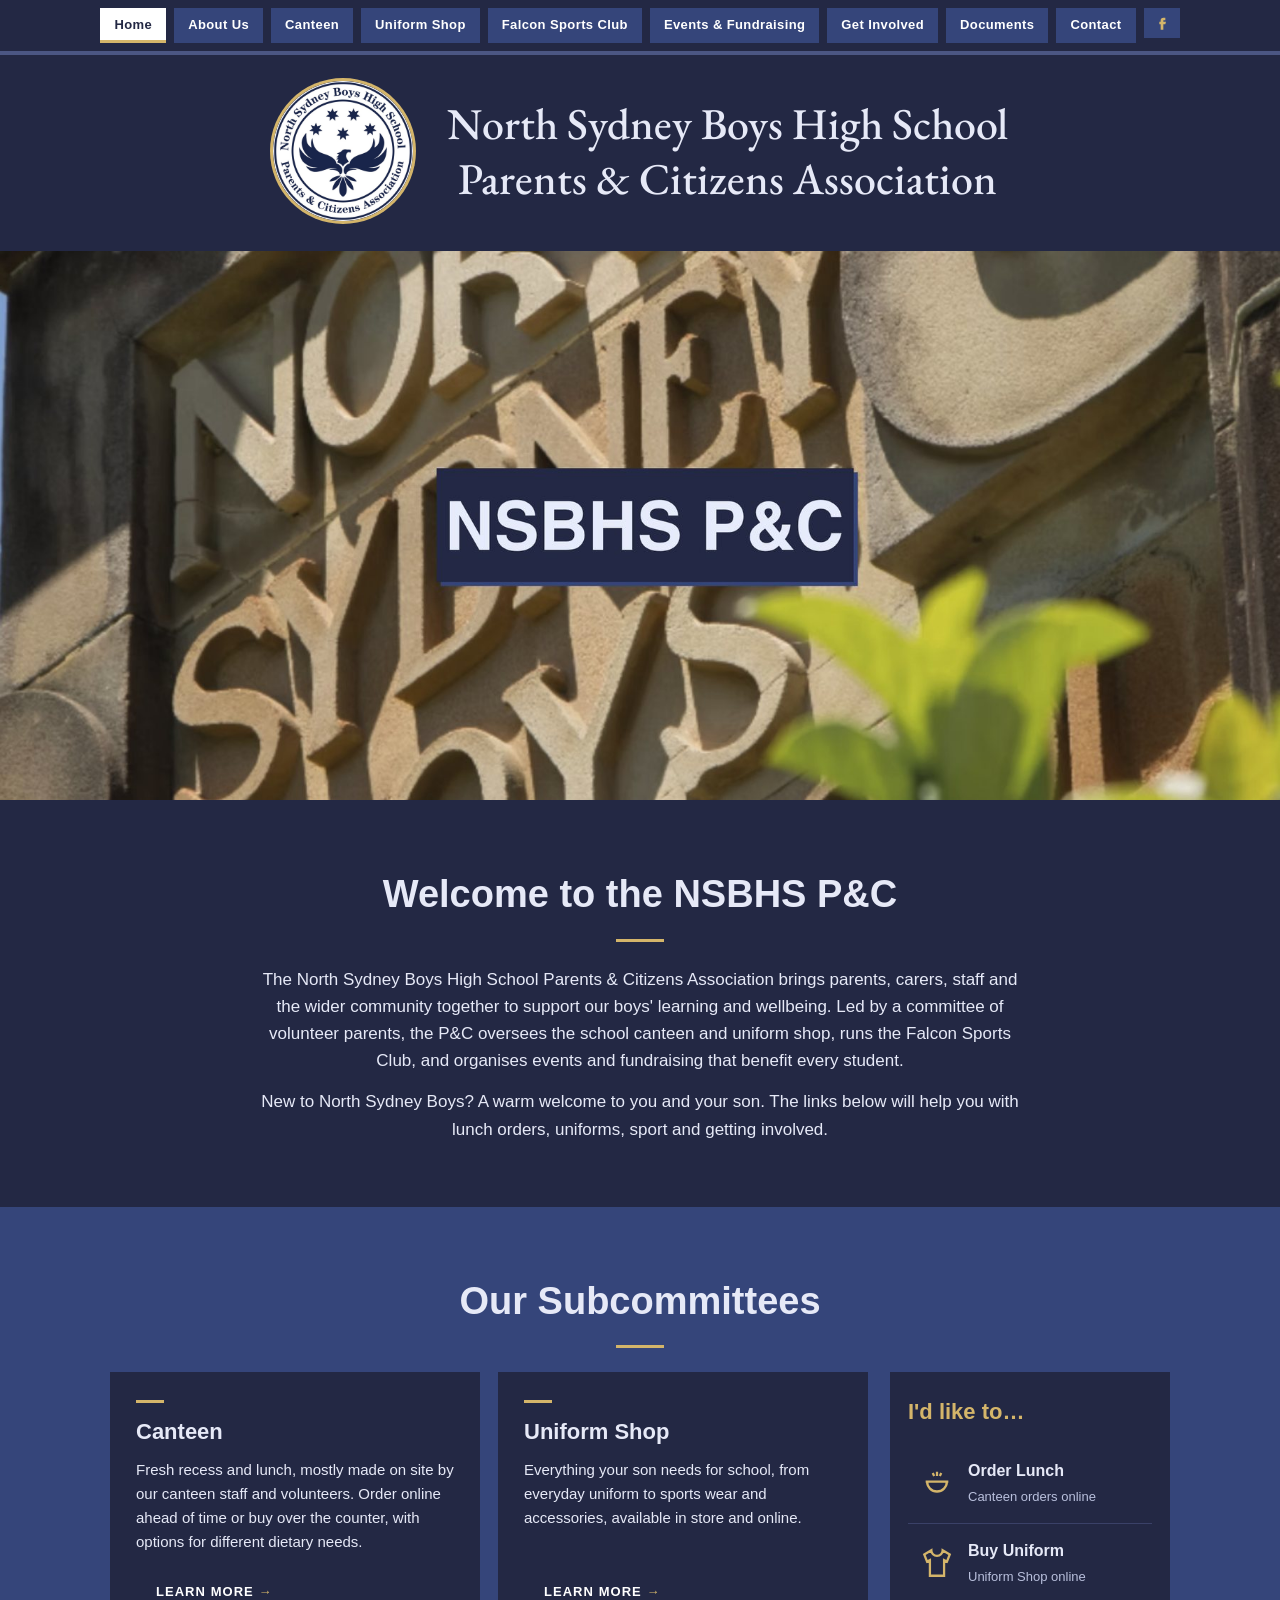
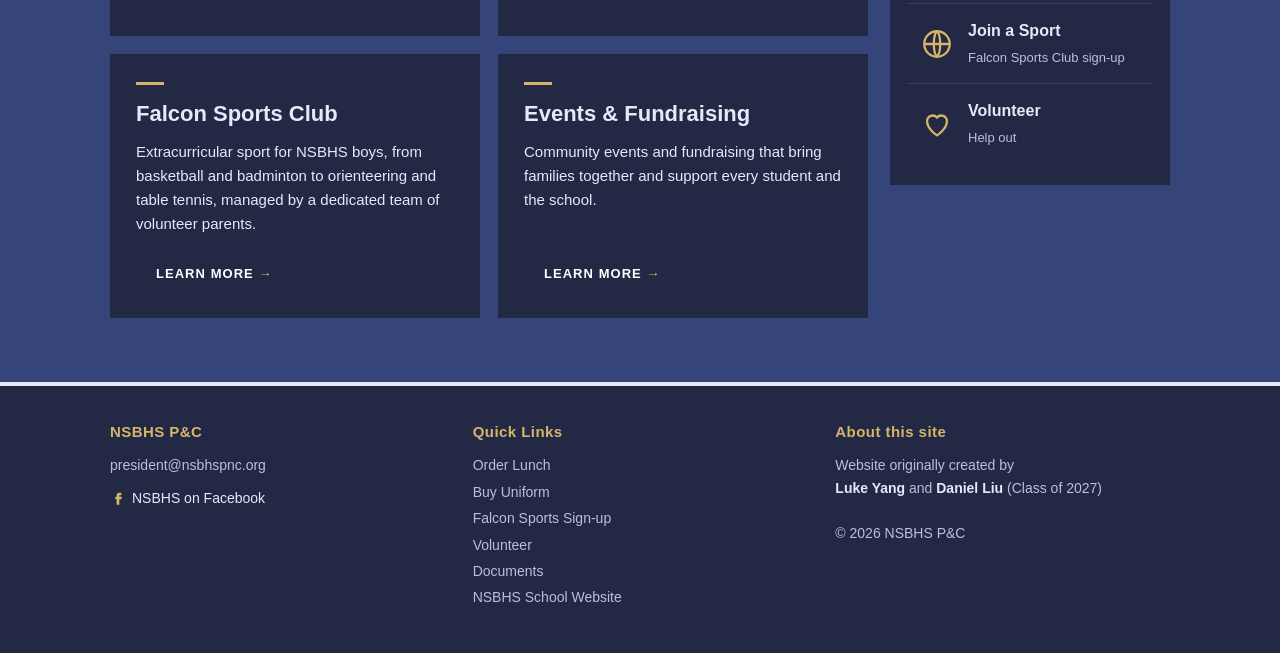
<file: index.html>
<!DOCTYPE html>
<html lang="en">
<head>
<meta charset="utf-8">
<meta name="viewport" content="width=device-width, initial-scale=1">
<title>NSBHS P&amp;C</title>
<meta name="description" content="The Parents & Citizens Association of North Sydney Boys High School.">
<link rel="icon" href="assets/img/favicon.png">
<link rel="preconnect" href="https://fonts.googleapis.com">
<link href="https://fonts.googleapis.com/css2?family=EB+Garamond:wght@500&display=swap" rel="stylesheet">
<link rel="stylesheet" href="assets/css/site.css">
</head>
<body>
<nav class="top">
  <input type="checkbox" id="menu-toggle" hidden>
  <label for="menu-toggle" class="menu-btn">☰ Menu</label>
  <ul><li class="on"><a href="index.html">Home</a></li><li><a href="about.html">About Us</a></li><li><a href="canteen.html">Canteen</a></li><li><a href="uniform-shop.html">Uniform Shop</a></li><li><a href="falcon-sports-club.html">Falcon Sports Club</a></li><li><a href="events-fundraising.html">Events &amp; Fundraising</a></li><li><a href="get-involved.html">Get Involved</a></li><li><a href="documents.html">Documents</a></li><li><a href="contact.html">Contact</a></li><li class="fb"><a href="#" title="NSBHS on Facebook" aria-label="NSBHS on Facebook"><svg viewBox="0 0 24 24" aria-hidden="true"><path d="M14 8h3V4h-3a4 4 0 0 0-4 4v2H8v4h2v8h4v-8h3l1-4h-4V8z"/></svg></a></li></ul>
</nav>
<header class="site">
  <div class="wrap">
    <img src="assets/img/pnc-logo.png" alt="NSBHS P&amp;C logo">
    <div class="name">North Sydney Boys High School<br>Parents &amp; Citizens Association</div>
  </div>
</header>
<section class="hero"><img src="assets/img/hero.jpg" alt="NSBHS P&amp;C – North Sydney Boys stone lettering"></section>

<section class="sec">
  <div class="wrap">
    <h2>Welcome to the NSBHS P&amp;C</h2>
    <p class="lead">The North Sydney Boys High School Parents &amp; Citizens Association brings parents, carers, staff and the wider community together to support our boys' learning and wellbeing. Led by a committee of volunteer parents, the P&amp;C oversees the school canteen and uniform shop, runs the Falcon Sports Club, and organises events and fundraising that benefit every student.</p>
    <p class="lead">New to North Sydney Boys? A warm welcome to you and your son. The links below will help you with lunch orders, uniforms, sport and getting involved.</p>
  </div>
</section>

<section class="sec alt">
  <div class="wrap">
    <h2>Our Subcommittees</h2>
    <div class="sublayout">
      <div class="sgrid">
        <div class="card"><h3>Canteen</h3><p>Fresh recess and lunch, mostly made on site by our canteen staff and volunteers. Order online ahead of time or buy over the counter, with options for different dietary needs.</p><a class="btn" href="canteen.html">LEARN MORE</a></div>
        <div class="card"><h3>Uniform Shop</h3><p>Everything your son needs for school, from everyday uniform to sports wear and accessories, available in store and online.</p><a class="btn" href="uniform-shop.html">LEARN MORE</a></div>
        <div class="card"><h3>Falcon Sports Club</h3><p>Extracurricular sport for NSBHS boys, from basketball and badminton to orienteering and table tennis, managed by a dedicated team of volunteer parents.</p><a class="btn" href="falcon-sports-club.html">LEARN MORE</a></div>
        <div class="card"><h3>Events &amp; Fundraising</h3><p>Community events and fundraising that bring families together and support every student and the school.</p><a class="btn" href="events-fundraising.html">LEARN MORE</a></div>
      </div>
      <aside class="quick">
        <h3>I'd like to…</h3>
        <a class="qbtn" href="https://flexischools.com.au"><svg viewBox="0 0 24 24" aria-hidden="true"><path d="M4 11h16M5 11a7 7 0 0 0 14 0M12 4v3M9 5l1 2M15 5l-1 2"/></svg><div><b>Order Lunch</b><span>Canteen orders online</span></div></a>
        <a class="qbtn" href="uniform-shop.html"><svg viewBox="0 0 24 24" aria-hidden="true"><path d="M8 3l-5 3 2 5 2-1v11h10V10l2 1 2-5-5-3a4 4 0 0 1-8 0z"/></svg><div><b>Buy Uniform</b><span>Uniform Shop online</span></div></a>
        <a class="qbtn" href="falcon-sports-club.html"><svg viewBox="0 0 24 24" aria-hidden="true"><circle cx="12" cy="12" r="9"/><path d="M3 12h18M12 3c3 3 3 15 0 18M12 3c-3 3-3 15 0 18"/></svg><div><b>Join a Sport</b><span>Falcon Sports Club sign-up</span></div></a>
        <a class="qbtn" href="get-involved.html"><svg viewBox="0 0 24 24" aria-hidden="true"><path d="M12 20s-7-4.5-7-10a4 4 0 0 1 7-2.6A4 4 0 0 1 19 10c0 5.5-7 10-7 10z"/></svg><div><b>Volunteer</b><span>Help out</span></div></a>
      </aside>
    </div>
  </div>
</section>
<footer class="site">
  <div class="wrap fgrid">
    <div>
      <b class="fh">NSBHS P&amp;C</b>
      <a class="mail" href="mailto:president@nsbhspnc.org">president@nsbhspnc.org</a><br>
      <a class="fbl" href="#"><svg viewBox="0 0 24 24" aria-hidden="true"><path d="M14 8h3V4h-3a4 4 0 0 0-4 4v2H8v4h2v8h4v-8h3l1-4h-4V8z"/></svg> NSBHS on Facebook</a>
    </div>
    <div>
      <b class="fh">Quick Links</b>
      <ul class="ql">
        <li><a href="https://flexischools.com.au">Order Lunch</a></li>
        <li><a href="uniform-shop.html">Buy Uniform</a></li>
        <li><a href="falcon-sports-club.html">Falcon Sports Sign-up</a></li>
        <li><a href="get-involved.html">Volunteer</a></li>
        <li><a href="documents.html">Documents</a></li>
        <li><a href="https://northsydbo-h.schools.nsw.gov.au">NSBHS School Website</a></li>
      </ul>
    </div>
    <div>
      <b class="fh">About this site</b>
      Website originally created by<br><b>Luke Yang</b> and <b>Daniel Liu</b> (Class of 2027)<br><br>© 2026 NSBHS P&amp;C
    </div>
  </div>
</footer>
</body>
</html>
</file>
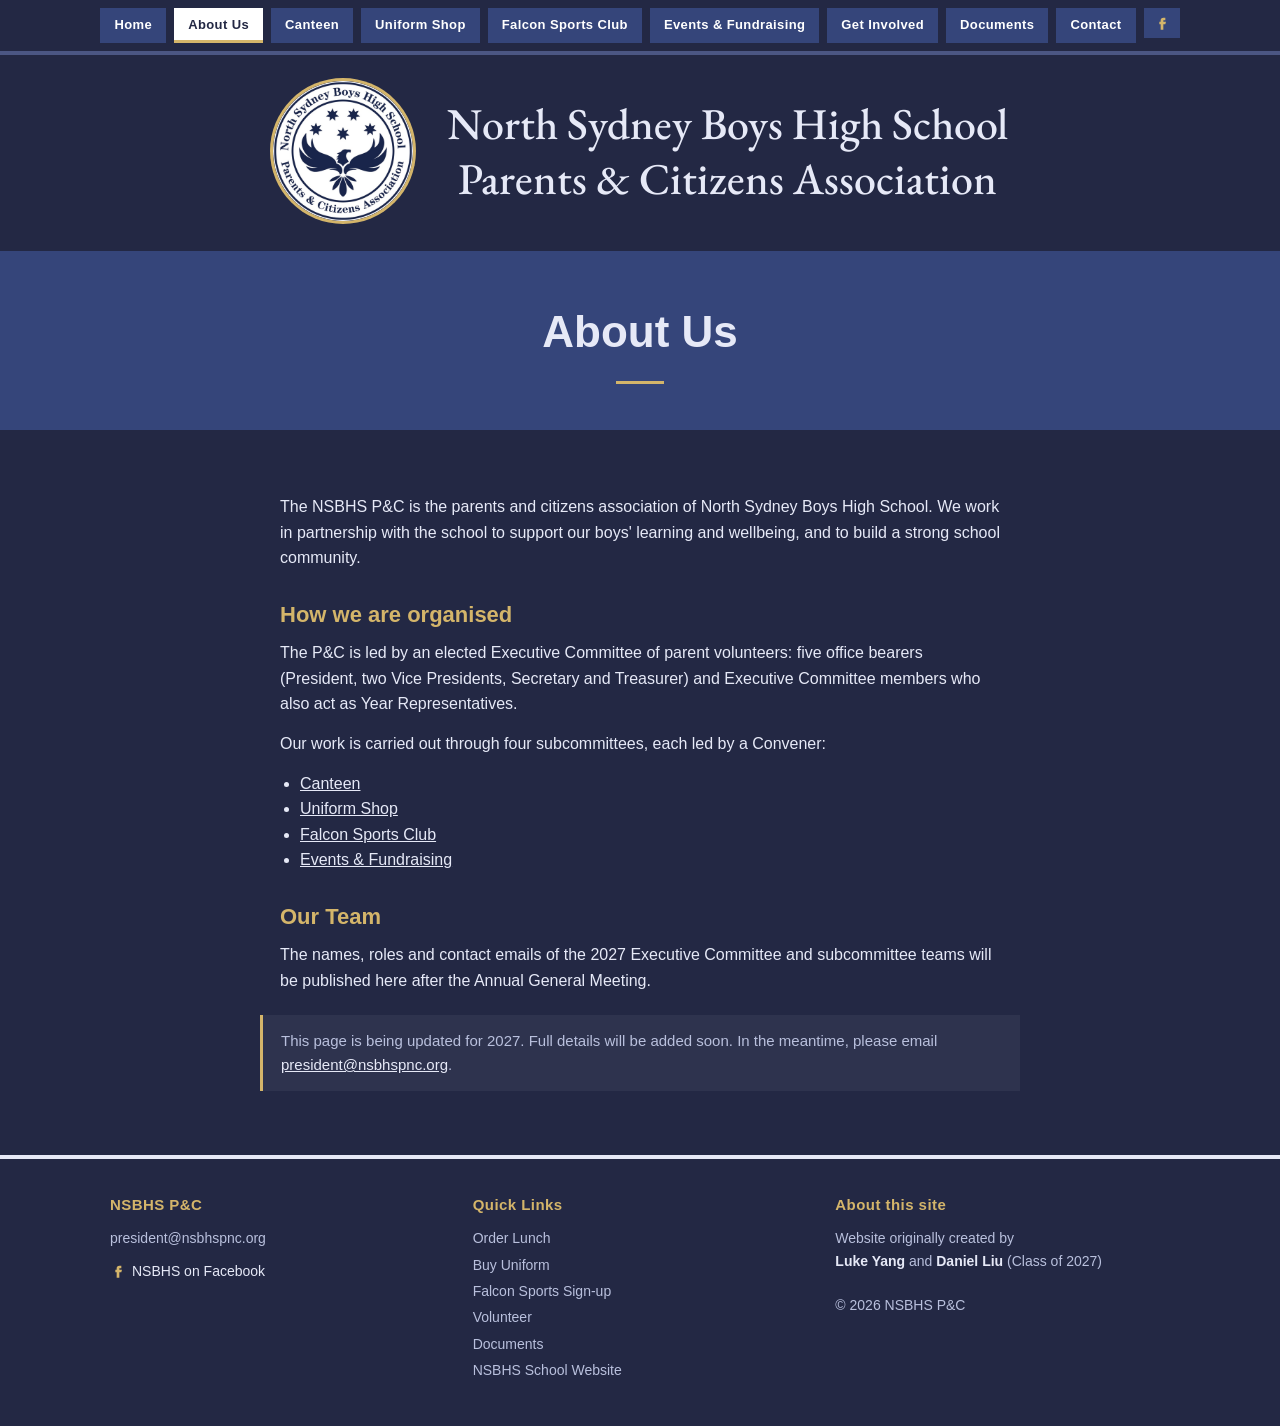
<file: about.html>
<!DOCTYPE html>
<html lang="en">
<head>
<meta charset="utf-8">
<meta name="viewport" content="width=device-width, initial-scale=1">
<title>About Us – NSBHS P&amp;C</title>
<meta name="description" content="Who we are, how we are organised and who is on the committee.">
<link rel="icon" href="assets/img/favicon.png">
<link rel="preconnect" href="https://fonts.googleapis.com">
<link href="https://fonts.googleapis.com/css2?family=EB+Garamond:wght@500&display=swap" rel="stylesheet">
<link rel="stylesheet" href="assets/css/site.css">
</head>
<body>
<nav class="top">
  <input type="checkbox" id="menu-toggle" hidden>
  <label for="menu-toggle" class="menu-btn">☰ Menu</label>
  <ul><li><a href="index.html">Home</a></li><li class="on"><a href="about.html">About Us</a></li><li><a href="canteen.html">Canteen</a></li><li><a href="uniform-shop.html">Uniform Shop</a></li><li><a href="falcon-sports-club.html">Falcon Sports Club</a></li><li><a href="events-fundraising.html">Events &amp; Fundraising</a></li><li><a href="get-involved.html">Get Involved</a></li><li><a href="documents.html">Documents</a></li><li><a href="contact.html">Contact</a></li><li class="fb"><a href="#" title="NSBHS on Facebook" aria-label="NSBHS on Facebook"><svg viewBox="0 0 24 24" aria-hidden="true"><path d="M14 8h3V4h-3a4 4 0 0 0-4 4v2H8v4h2v8h4v-8h3l1-4h-4V8z"/></svg></a></li></ul>
</nav>
<header class="site">
  <div class="wrap">
    <img src="assets/img/pnc-logo.png" alt="NSBHS P&amp;C logo">
    <div class="name">North Sydney Boys High School<br>Parents &amp; Citizens Association</div>
  </div>
</header>
<section class="pagehead"><div class="wrap"><h1>About Us</h1></div></section>
<section class="sec"><div class="wrap prose">
  <p>The NSBHS P&amp;C is the parents and citizens association of North Sydney Boys High School. We work in partnership with the school to support our boys' learning and wellbeing, and to build a strong school community.</p>
  <h3>How we are organised</h3>
  <p>The P&amp;C is led by an elected Executive Committee of parent volunteers: five office bearers (President, two Vice Presidents, Secretary and Treasurer) and Executive Committee members who also act as Year Representatives.</p>
  <p>Our work is carried out through four subcommittees, each led by a Convener:</p>
  <ul>
    <li><a href="canteen.html">Canteen</a></li>
    <li><a href="uniform-shop.html">Uniform Shop</a></li>
    <li><a href="falcon-sports-club.html">Falcon Sports Club</a></li>
    <li><a href="events-fundraising.html">Events &amp; Fundraising</a></li>
  </ul>
  <h3>Our Team</h3>
  <p>The names, roles and contact emails of the 2027 Executive Committee and subcommittee teams will be published here after the Annual General Meeting.</p>
</div><p class="note">This page is being updated for 2027. Full details will be added soon. In the meantime, please email <a href="mailto:president@nsbhspnc.org">president@nsbhspnc.org</a>.</p></section>
<footer class="site">
  <div class="wrap fgrid">
    <div>
      <b class="fh">NSBHS P&amp;C</b>
      <a class="mail" href="mailto:president@nsbhspnc.org">president@nsbhspnc.org</a><br>
      <a class="fbl" href="#"><svg viewBox="0 0 24 24" aria-hidden="true"><path d="M14 8h3V4h-3a4 4 0 0 0-4 4v2H8v4h2v8h4v-8h3l1-4h-4V8z"/></svg> NSBHS on Facebook</a>
    </div>
    <div>
      <b class="fh">Quick Links</b>
      <ul class="ql">
        <li><a href="https://flexischools.com.au">Order Lunch</a></li>
        <li><a href="uniform-shop.html">Buy Uniform</a></li>
        <li><a href="falcon-sports-club.html">Falcon Sports Sign-up</a></li>
        <li><a href="get-involved.html">Volunteer</a></li>
        <li><a href="documents.html">Documents</a></li>
        <li><a href="https://northsydbo-h.schools.nsw.gov.au">NSBHS School Website</a></li>
      </ul>
    </div>
    <div>
      <b class="fh">About this site</b>
      Website originally created by<br><b>Luke Yang</b> and <b>Daniel Liu</b> (Class of 2027)<br><br>© 2026 NSBHS P&amp;C
    </div>
  </div>
</footer>
</body>
</html>
</file>
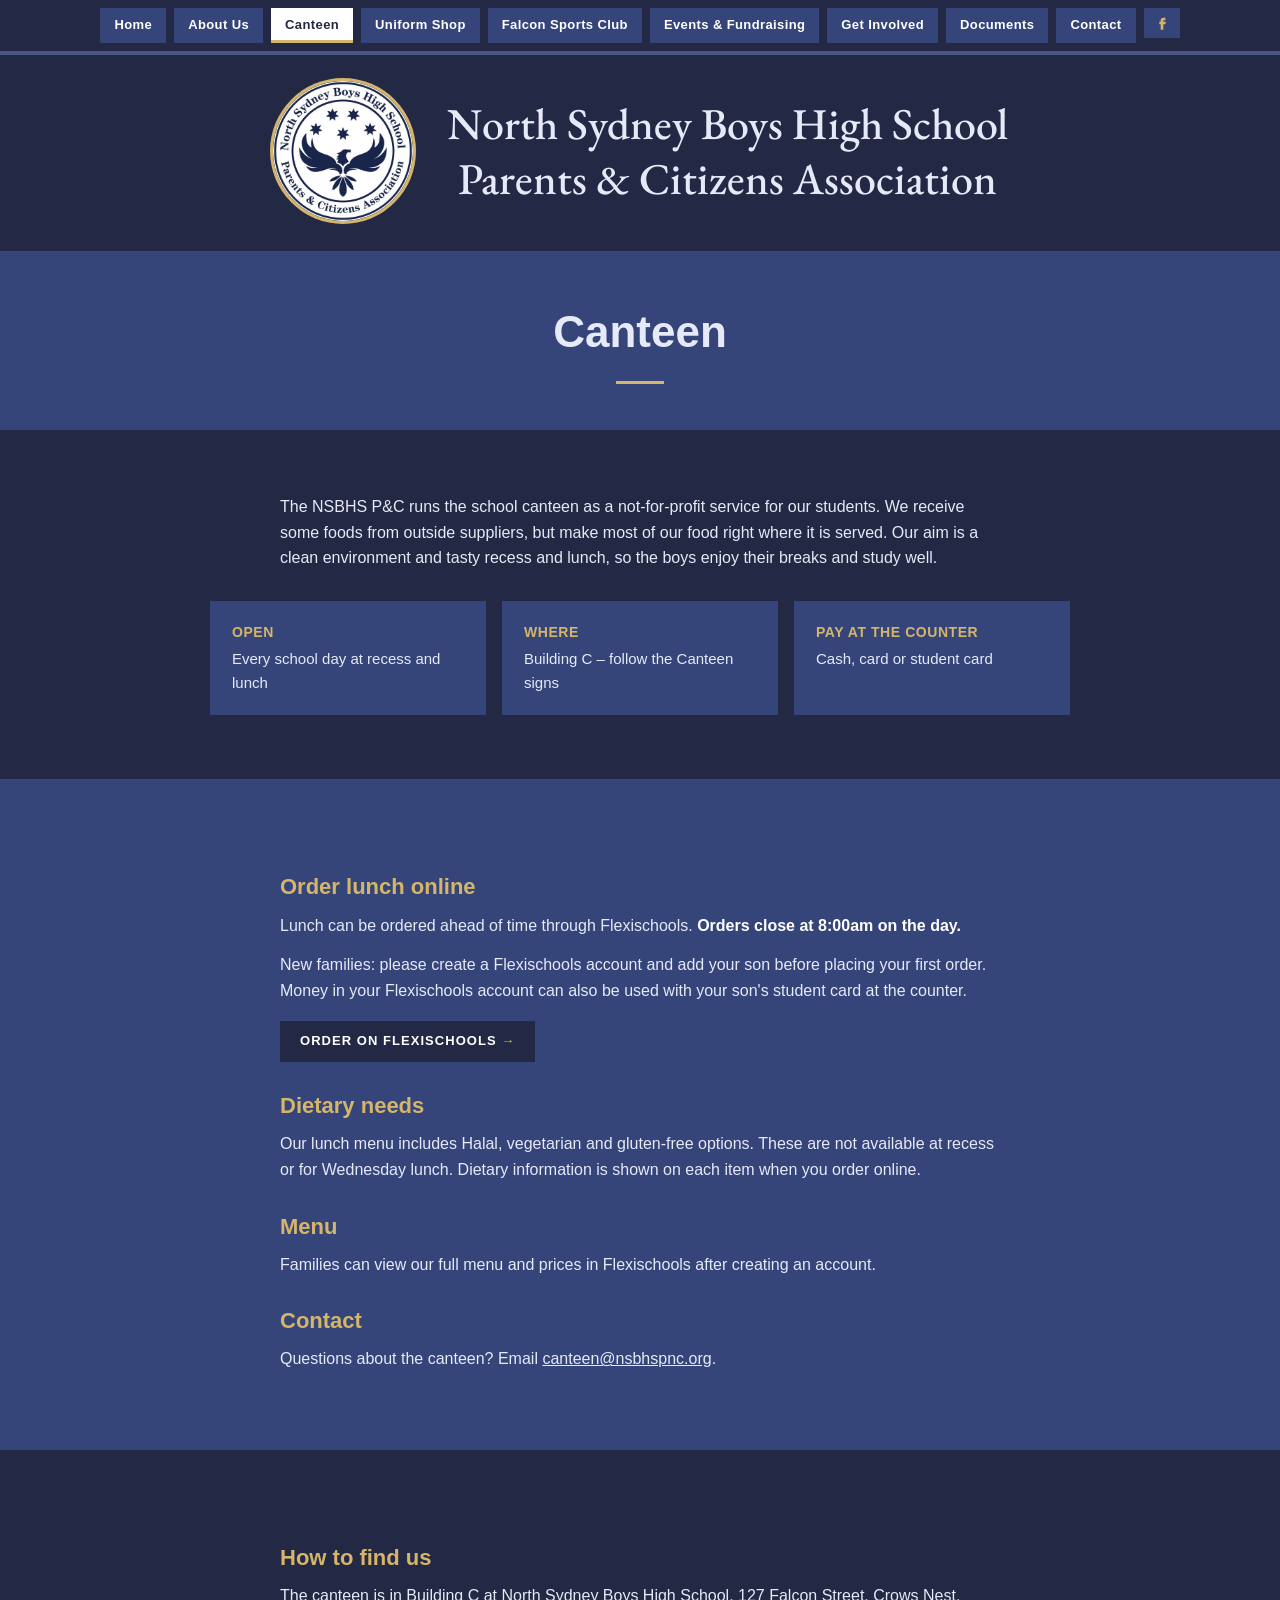
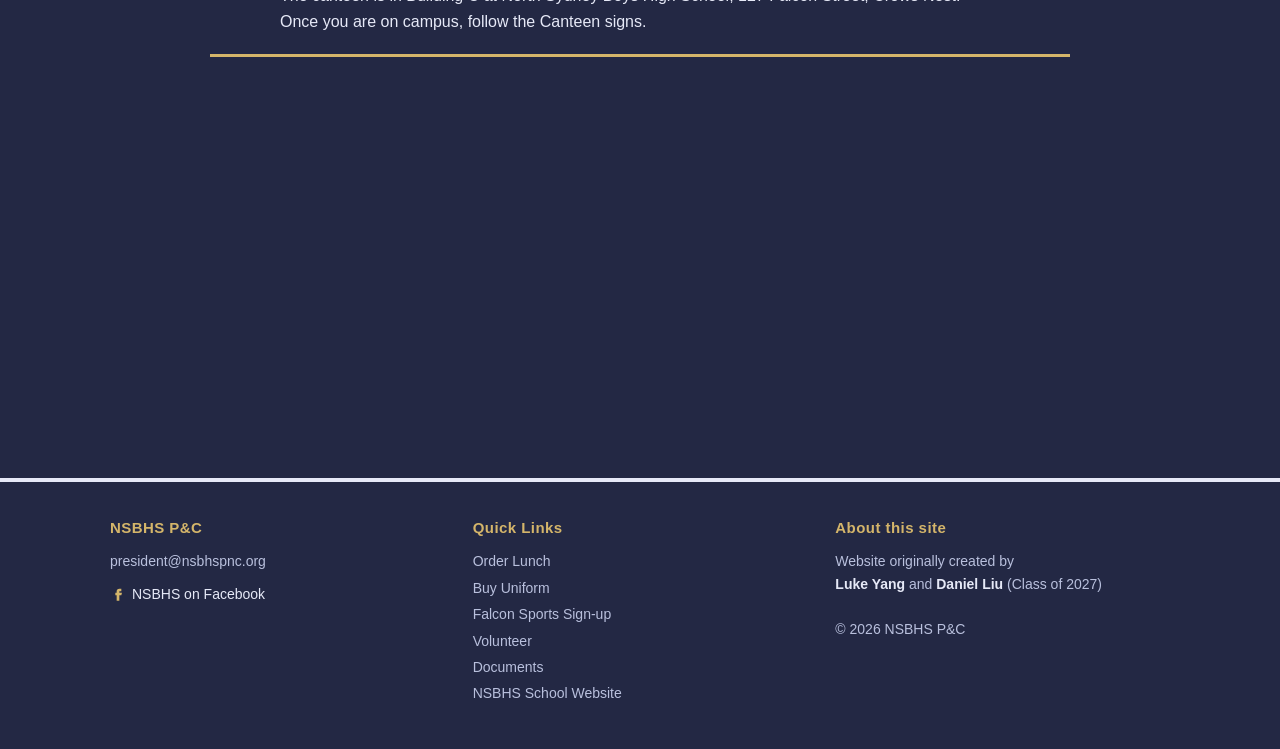
<file: canteen.html>
<!DOCTYPE html>
<html lang="en">
<head>
<meta charset="utf-8">
<meta name="viewport" content="width=device-width, initial-scale=1">
<title>Canteen – NSBHS P&amp;C</title>
<meta name="description" content="The NSBHS canteen: opening times, paying, online lunch orders and dietary options.">
<link rel="icon" href="assets/img/favicon.png">
<link rel="preconnect" href="https://fonts.googleapis.com">
<link href="https://fonts.googleapis.com/css2?family=EB+Garamond:wght@500&display=swap" rel="stylesheet">
<link rel="stylesheet" href="assets/css/site.css">
</head>
<body>
<nav class="top">
  <input type="checkbox" id="menu-toggle" hidden>
  <label for="menu-toggle" class="menu-btn">☰ Menu</label>
  <ul><li><a href="index.html">Home</a></li><li><a href="about.html">About Us</a></li><li class="on"><a href="canteen.html">Canteen</a></li><li><a href="uniform-shop.html">Uniform Shop</a></li><li><a href="falcon-sports-club.html">Falcon Sports Club</a></li><li><a href="events-fundraising.html">Events &amp; Fundraising</a></li><li><a href="get-involved.html">Get Involved</a></li><li><a href="documents.html">Documents</a></li><li><a href="contact.html">Contact</a></li><li class="fb"><a href="#" title="NSBHS on Facebook" aria-label="NSBHS on Facebook"><svg viewBox="0 0 24 24" aria-hidden="true"><path d="M14 8h3V4h-3a4 4 0 0 0-4 4v2H8v4h2v8h4v-8h3l1-4h-4V8z"/></svg></a></li></ul>
</nav>
<header class="site">
  <div class="wrap">
    <img src="assets/img/pnc-logo.png" alt="NSBHS P&amp;C logo">
    <div class="name">North Sydney Boys High School<br>Parents &amp; Citizens Association</div>
  </div>
</header>
<section class="pagehead"><div class="wrap"><h1>Canteen</h1></div></section>
<section class="sec"><div class="wrap prose">
  <p>The NSBHS P&amp;C runs the school canteen as a not-for-profit service for our students. We receive some foods from outside suppliers, but make most of our food right where it is served. Our aim is a clean environment and tasty recess and lunch, so the boys enjoy their breaks and study well.</p>
</div>
<div class="wrap facts">
  <div><b>Open</b>Every school day at recess and lunch</div>
  <div><b>Where</b>Building C – follow the Canteen signs</div>
  <div><b>Pay at the counter</b>Cash, card or student card</div>
</div></section>
<section class="sec alt"><div class="wrap prose">
  <h3>Order lunch online</h3>
  <p>Lunch can be ordered ahead of time through Flexischools. <strong>Orders close at 8:00am on the day.</strong></p>
  <p>New families: please create a Flexischools account and add your son before placing your first order. Money in your Flexischools account can also be used with your son's student card at the counter.</p>
  <p><a class="btn" href="https://flexischools.com.au">ORDER ON FLEXISCHOOLS</a></p>
  <h3>Dietary needs</h3>
  <p>Our lunch menu includes Halal, vegetarian and gluten-free options. These are not available at recess or for Wednesday lunch. Dietary information is shown on each item when you order online.</p>
  <h3>Menu</h3>
  <p>Families can view our full menu and prices in Flexischools after creating an account.</p>
  <h3>Contact</h3>
  <p>Questions about the canteen? Email <a href="mailto:canteen@nsbhspnc.org">canteen@nsbhspnc.org</a>.</p>
</div></section>
<section class="sec"><div class="wrap prose">
  <h3>How to find us</h3>
  <p>The canteen is in Building C at North Sydney Boys High School, 127 Falcon Street, Crows Nest. Once you are on campus, follow the Canteen signs.</p>
</div><div class="wrap map"><iframe title="Map of North Sydney Boys High School" src="https://www.google.com/maps?q=North+Sydney+Boys+High+School,+127+Falcon+St,+Crows+Nest+NSW+2065&amp;output=embed" loading="lazy" referrerpolicy="no-referrer-when-downgrade"></iframe></div></section>
<footer class="site">
  <div class="wrap fgrid">
    <div>
      <b class="fh">NSBHS P&amp;C</b>
      <a class="mail" href="mailto:president@nsbhspnc.org">president@nsbhspnc.org</a><br>
      <a class="fbl" href="#"><svg viewBox="0 0 24 24" aria-hidden="true"><path d="M14 8h3V4h-3a4 4 0 0 0-4 4v2H8v4h2v8h4v-8h3l1-4h-4V8z"/></svg> NSBHS on Facebook</a>
    </div>
    <div>
      <b class="fh">Quick Links</b>
      <ul class="ql">
        <li><a href="https://flexischools.com.au">Order Lunch</a></li>
        <li><a href="uniform-shop.html">Buy Uniform</a></li>
        <li><a href="falcon-sports-club.html">Falcon Sports Sign-up</a></li>
        <li><a href="get-involved.html">Volunteer</a></li>
        <li><a href="documents.html">Documents</a></li>
        <li><a href="https://northsydbo-h.schools.nsw.gov.au">NSBHS School Website</a></li>
      </ul>
    </div>
    <div>
      <b class="fh">About this site</b>
      Website originally created by<br><b>Luke Yang</b> and <b>Daniel Liu</b> (Class of 2027)<br><br>© 2026 NSBHS P&amp;C
    </div>
  </div>
</footer>
</body>
</html>
</file>
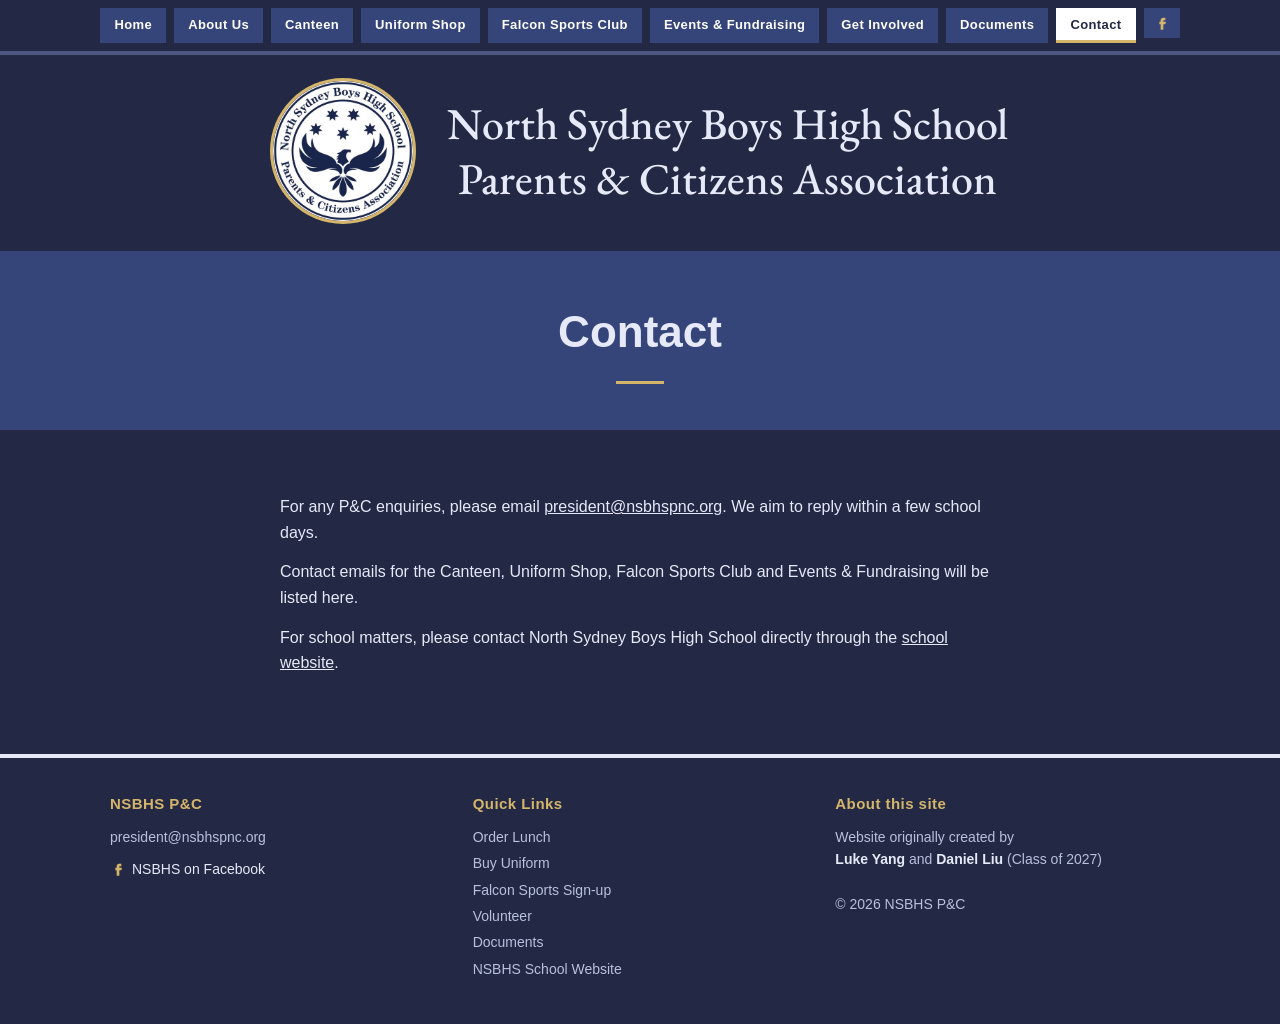
<file: contact.html>
<!DOCTYPE html>
<html lang="en">
<head>
<meta charset="utf-8">
<meta name="viewport" content="width=device-width, initial-scale=1">
<title>Contact – NSBHS P&amp;C</title>
<meta name="description" content="How to contact the NSBHS P&C.">
<link rel="icon" href="assets/img/favicon.png">
<link rel="preconnect" href="https://fonts.googleapis.com">
<link href="https://fonts.googleapis.com/css2?family=EB+Garamond:wght@500&display=swap" rel="stylesheet">
<link rel="stylesheet" href="assets/css/site.css">
</head>
<body>
<nav class="top">
  <input type="checkbox" id="menu-toggle" hidden>
  <label for="menu-toggle" class="menu-btn">☰ Menu</label>
  <ul><li><a href="index.html">Home</a></li><li><a href="about.html">About Us</a></li><li><a href="canteen.html">Canteen</a></li><li><a href="uniform-shop.html">Uniform Shop</a></li><li><a href="falcon-sports-club.html">Falcon Sports Club</a></li><li><a href="events-fundraising.html">Events &amp; Fundraising</a></li><li><a href="get-involved.html">Get Involved</a></li><li><a href="documents.html">Documents</a></li><li class="on"><a href="contact.html">Contact</a></li><li class="fb"><a href="#" title="NSBHS on Facebook" aria-label="NSBHS on Facebook"><svg viewBox="0 0 24 24" aria-hidden="true"><path d="M14 8h3V4h-3a4 4 0 0 0-4 4v2H8v4h2v8h4v-8h3l1-4h-4V8z"/></svg></a></li></ul>
</nav>
<header class="site">
  <div class="wrap">
    <img src="assets/img/pnc-logo.png" alt="NSBHS P&amp;C logo">
    <div class="name">North Sydney Boys High School<br>Parents &amp; Citizens Association</div>
  </div>
</header>
<section class="pagehead"><div class="wrap"><h1>Contact</h1></div></section>
<section class="sec"><div class="wrap prose">
  <p>For any P&amp;C enquiries, please email <a href="mailto:president@nsbhspnc.org">president@nsbhspnc.org</a>. We aim to reply within a few school days.</p>
  <p>Contact emails for the Canteen, Uniform Shop, Falcon Sports Club and Events &amp; Fundraising will be listed here.</p>
  <p>For school matters, please contact North Sydney Boys High School directly through the <a href="https://northsydbo-h.schools.nsw.gov.au">school website</a>.</p>
</div></section>
<footer class="site">
  <div class="wrap fgrid">
    <div>
      <b class="fh">NSBHS P&amp;C</b>
      <a class="mail" href="mailto:president@nsbhspnc.org">president@nsbhspnc.org</a><br>
      <a class="fbl" href="#"><svg viewBox="0 0 24 24" aria-hidden="true"><path d="M14 8h3V4h-3a4 4 0 0 0-4 4v2H8v4h2v8h4v-8h3l1-4h-4V8z"/></svg> NSBHS on Facebook</a>
    </div>
    <div>
      <b class="fh">Quick Links</b>
      <ul class="ql">
        <li><a href="https://flexischools.com.au">Order Lunch</a></li>
        <li><a href="uniform-shop.html">Buy Uniform</a></li>
        <li><a href="falcon-sports-club.html">Falcon Sports Sign-up</a></li>
        <li><a href="get-involved.html">Volunteer</a></li>
        <li><a href="documents.html">Documents</a></li>
        <li><a href="https://northsydbo-h.schools.nsw.gov.au">NSBHS School Website</a></li>
      </ul>
    </div>
    <div>
      <b class="fh">About this site</b>
      Website originally created by<br><b>Luke Yang</b> and <b>Daniel Liu</b> (Class of 2027)<br><br>© 2026 NSBHS P&amp;C
    </div>
  </div>
</footer>
</body>
</html>
</file>
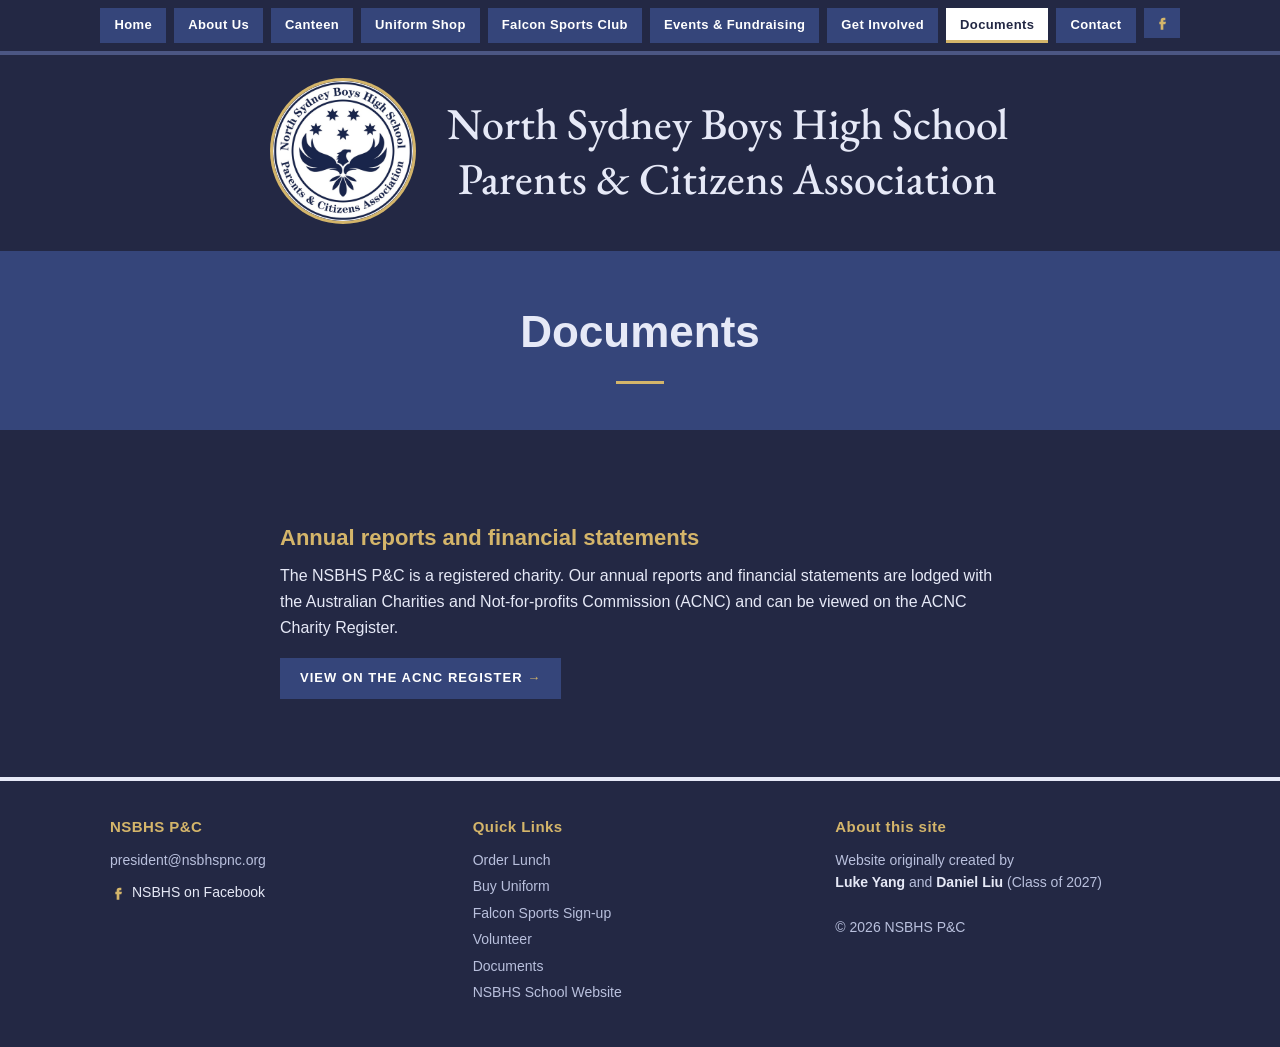
<file: documents.html>
<!DOCTYPE html>
<html lang="en">
<head>
<meta charset="utf-8">
<meta name="viewport" content="width=device-width, initial-scale=1">
<title>Documents – NSBHS P&amp;C</title>
<meta name="description" content="NSBHS P&C annual reports and financial statements on the ACNC Charity Register.">
<link rel="icon" href="assets/img/favicon.png">
<link rel="preconnect" href="https://fonts.googleapis.com">
<link href="https://fonts.googleapis.com/css2?family=EB+Garamond:wght@500&display=swap" rel="stylesheet">
<link rel="stylesheet" href="assets/css/site.css">
</head>
<body>
<nav class="top">
  <input type="checkbox" id="menu-toggle" hidden>
  <label for="menu-toggle" class="menu-btn">☰ Menu</label>
  <ul><li><a href="index.html">Home</a></li><li><a href="about.html">About Us</a></li><li><a href="canteen.html">Canteen</a></li><li><a href="uniform-shop.html">Uniform Shop</a></li><li><a href="falcon-sports-club.html">Falcon Sports Club</a></li><li><a href="events-fundraising.html">Events &amp; Fundraising</a></li><li><a href="get-involved.html">Get Involved</a></li><li class="on"><a href="documents.html">Documents</a></li><li><a href="contact.html">Contact</a></li><li class="fb"><a href="#" title="NSBHS on Facebook" aria-label="NSBHS on Facebook"><svg viewBox="0 0 24 24" aria-hidden="true"><path d="M14 8h3V4h-3a4 4 0 0 0-4 4v2H8v4h2v8h4v-8h3l1-4h-4V8z"/></svg></a></li></ul>
</nav>
<header class="site">
  <div class="wrap">
    <img src="assets/img/pnc-logo.png" alt="NSBHS P&amp;C logo">
    <div class="name">North Sydney Boys High School<br>Parents &amp; Citizens Association</div>
  </div>
</header>
<section class="pagehead"><div class="wrap"><h1>Documents</h1></div></section>
<section class="sec"><div class="wrap prose">
  <h3>Annual reports and financial statements</h3>
  <p>The NSBHS P&amp;C is a registered charity. Our annual reports and financial statements are lodged with the Australian Charities and Not-for-profits Commission (ACNC) and can be viewed on the ACNC Charity Register.</p>
  <p><a class="btn" href="https://www.acnc.gov.au/charity">VIEW ON THE ACNC REGISTER</a><!-- TODO: direct link to the NSBHS P&C page on the ACNC register (needs ABN) --></p>
</div></section>
<footer class="site">
  <div class="wrap fgrid">
    <div>
      <b class="fh">NSBHS P&amp;C</b>
      <a class="mail" href="mailto:president@nsbhspnc.org">president@nsbhspnc.org</a><br>
      <a class="fbl" href="#"><svg viewBox="0 0 24 24" aria-hidden="true"><path d="M14 8h3V4h-3a4 4 0 0 0-4 4v2H8v4h2v8h4v-8h3l1-4h-4V8z"/></svg> NSBHS on Facebook</a>
    </div>
    <div>
      <b class="fh">Quick Links</b>
      <ul class="ql">
        <li><a href="https://flexischools.com.au">Order Lunch</a></li>
        <li><a href="uniform-shop.html">Buy Uniform</a></li>
        <li><a href="falcon-sports-club.html">Falcon Sports Sign-up</a></li>
        <li><a href="get-involved.html">Volunteer</a></li>
        <li><a href="documents.html">Documents</a></li>
        <li><a href="https://northsydbo-h.schools.nsw.gov.au">NSBHS School Website</a></li>
      </ul>
    </div>
    <div>
      <b class="fh">About this site</b>
      Website originally created by<br><b>Luke Yang</b> and <b>Daniel Liu</b> (Class of 2027)<br><br>© 2026 NSBHS P&amp;C
    </div>
  </div>
</footer>
</body>
</html>
</file>
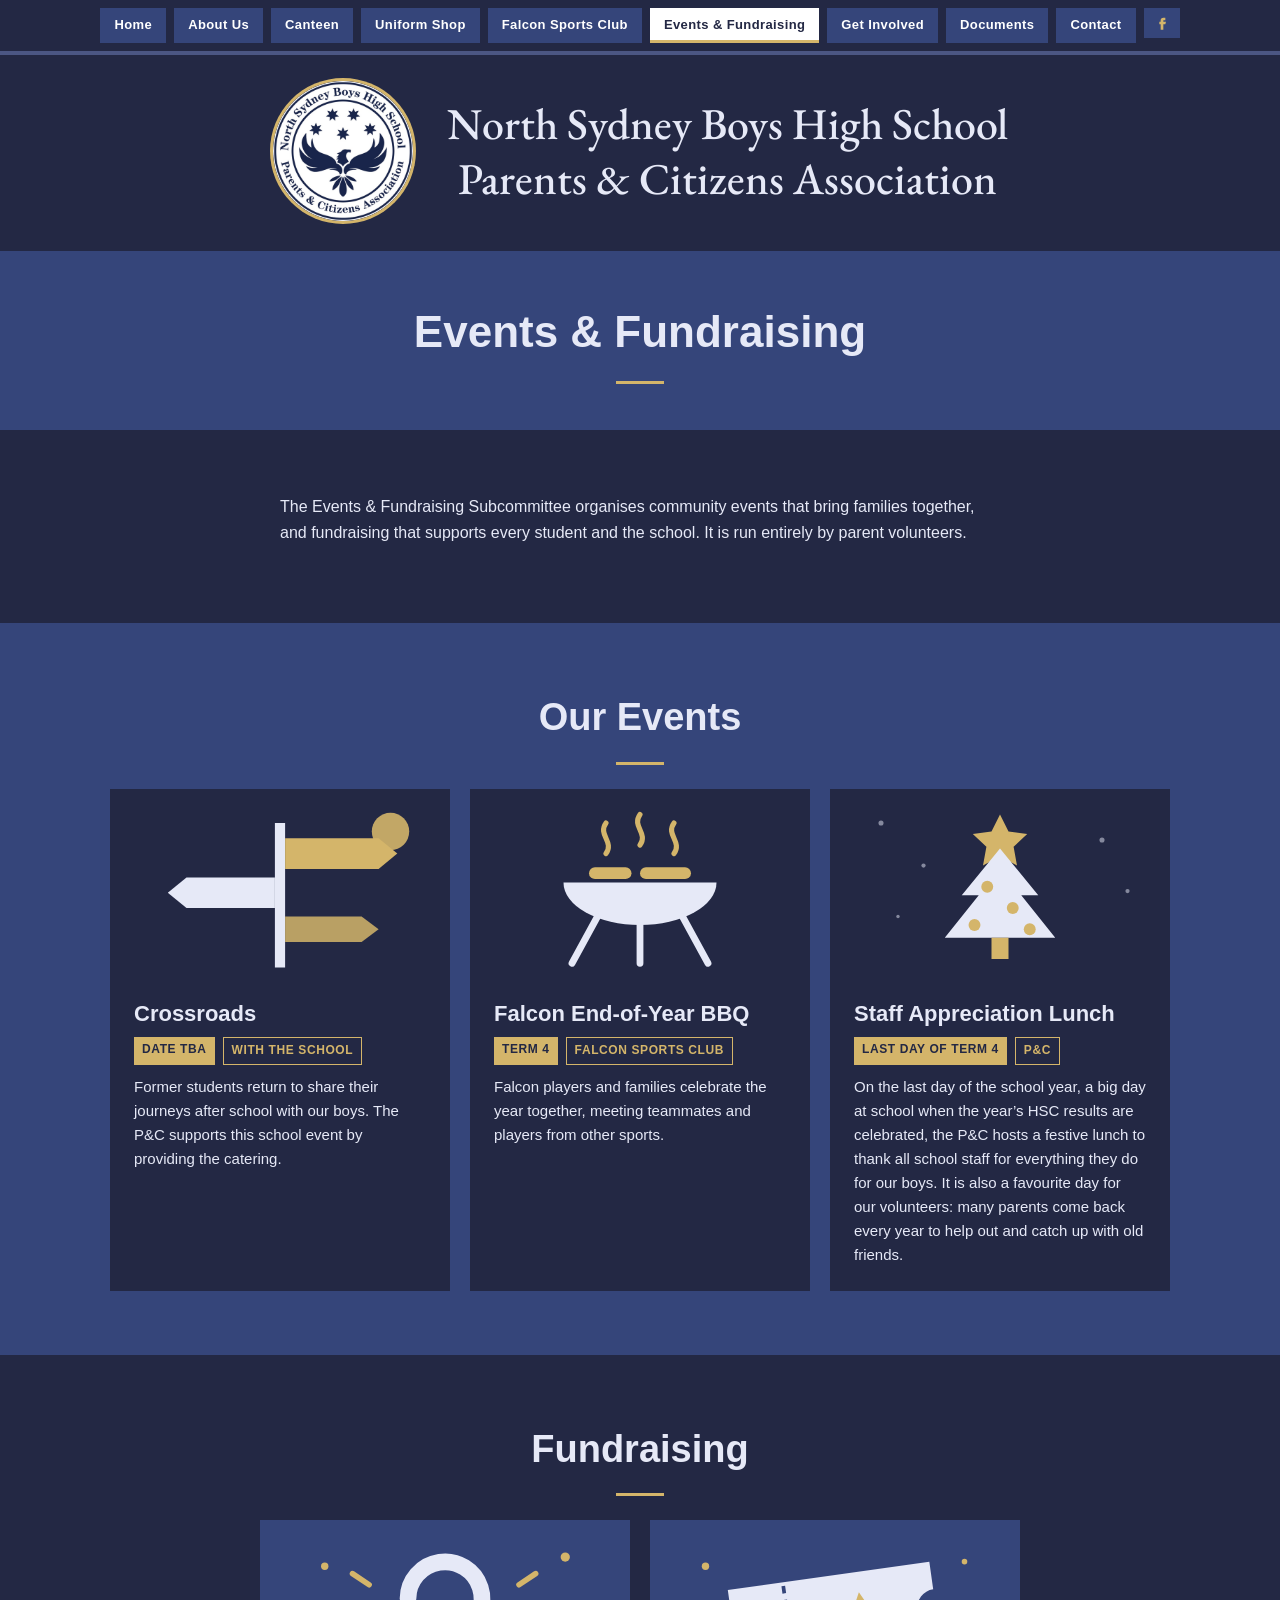
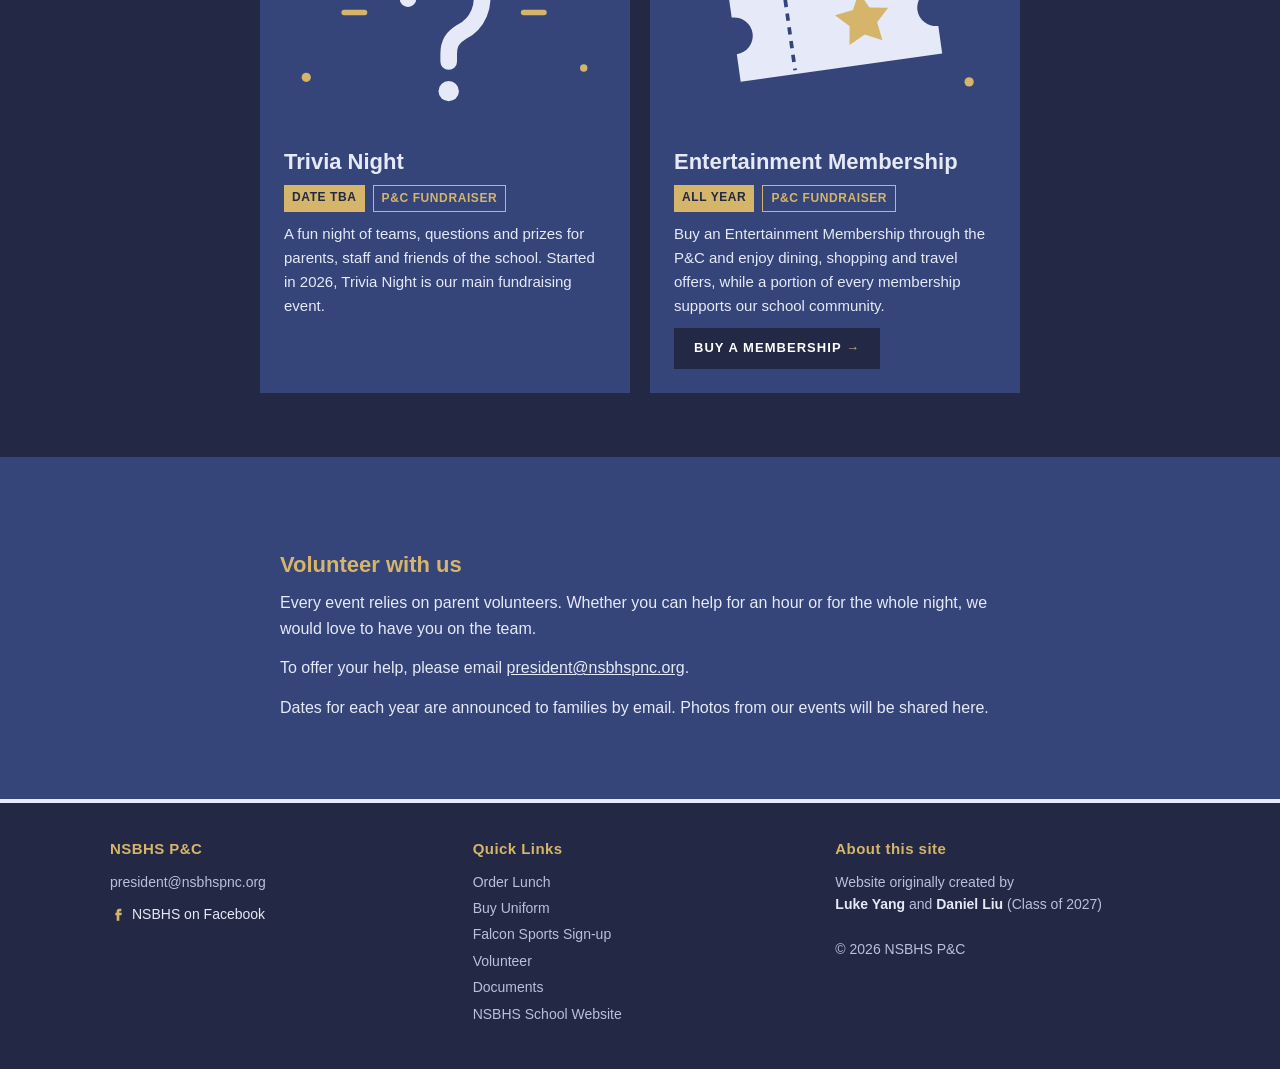
<file: events-fundraising.html>
<!DOCTYPE html>
<html lang="en">
<head>
<meta charset="utf-8">
<meta name="viewport" content="width=device-width, initial-scale=1">
<title>Events &amp; Fundraising – NSBHS P&amp;C</title>
<meta name="description" content="NSBHS P&C events and fundraising: Crossroads, the Falcon BBQ, the Staff Appreciation Lunch, Trivia Night and Entertainment Memberships.">
<link rel="icon" href="assets/img/favicon.png">
<link rel="preconnect" href="https://fonts.googleapis.com">
<link href="https://fonts.googleapis.com/css2?family=EB+Garamond:wght@500&display=swap" rel="stylesheet">
<link rel="stylesheet" href="assets/css/site.css">
</head>
<body>
<nav class="top">
  <input type="checkbox" id="menu-toggle" hidden>
  <label for="menu-toggle" class="menu-btn">☰ Menu</label>
  <ul><li><a href="index.html">Home</a></li><li><a href="about.html">About Us</a></li><li><a href="canteen.html">Canteen</a></li><li><a href="uniform-shop.html">Uniform Shop</a></li><li><a href="falcon-sports-club.html">Falcon Sports Club</a></li><li class="on"><a href="events-fundraising.html">Events &amp; Fundraising</a></li><li><a href="get-involved.html">Get Involved</a></li><li><a href="documents.html">Documents</a></li><li><a href="contact.html">Contact</a></li><li class="fb"><a href="#" title="NSBHS on Facebook" aria-label="NSBHS on Facebook"><svg viewBox="0 0 24 24" aria-hidden="true"><path d="M14 8h3V4h-3a4 4 0 0 0-4 4v2H8v4h2v8h4v-8h3l1-4h-4V8z"/></svg></a></li></ul>
</nav>
<header class="site">
  <div class="wrap">
    <img src="assets/img/pnc-logo.png" alt="NSBHS P&amp;C logo">
    <div class="name">North Sydney Boys High School<br>Parents &amp; Citizens Association</div>
  </div>
</header>
<section class="pagehead"><div class="wrap"><h1>Events &amp; Fundraising</h1></div></section>
<section class="sec"><div class="wrap prose">
  <p>The Events &amp; Fundraising Subcommittee organises community events that bring families together, and fundraising that supports every student and the school. It is run entirely by parent volunteers.</p>
</div></section>
<section class="sec alt"><div class="wrap">
  <h2>Our Events</h2>
  <div class="evgrid three"><article class="ev"><svg viewBox="0 0 400 220" aria-hidden="true"><rect width="400" height="220" fill="#35457a"/><circle cx="330" cy="50" r="22" fill="#d4b56a" opacity=".9"/><rect x="194" y="40" width="12" height="170" fill="#e6e9f7"/><path d="M206 58h110l22 18-22 18H206z" fill="#d4b56a"/><path d="M194 104H90l-22 18 22 18h104z" fill="#e6e9f7"/><path d="M206 150h90l20 15-20 15h-90z" fill="#d4b56a" opacity=".85"/></svg><div class="evbody"><h3>Crossroads</h3><p class="meta"><span>Date TBA</span><span>With the school</span></p><p>Former students return to share their journeys after school with our boys. The P&amp;C supports this school event by providing the catering.</p></div></article><article class="ev"><svg viewBox="0 0 400 220" aria-hidden="true"><rect width="400" height="220" fill="#35457a"/><g fill="none" stroke="#d4b56a" stroke-width="6" stroke-linecap="round"><path d="M160 40c-10 14 10 22 0 36M200 30c-10 14 10 22 0 36M240 40c-10 14 10 22 0 36"/></g><g fill="#d4b56a"><rect x="140" y="92" width="50" height="14" rx="7"/><rect x="200" y="92" width="60" height="14" rx="7"/></g><path d="M110 110h180a90 50 0 0 1-180 0z" fill="#e6e9f7"/><g stroke="#e6e9f7" stroke-width="8" stroke-linecap="round"><path d="M150 150l-30 55M250 150l30 55M200 160v45"/></g></svg><div class="evbody"><h3>Falcon End-of-Year BBQ</h3><p class="meta"><span>Term 4</span><span>Falcon Sports Club</span></p><p>Falcon players and families celebrate the year together, meeting teammates and players from other sports.</p></div></article><article class="ev"><svg viewBox="0 0 400 220" aria-hidden="true"><rect width="400" height="220" fill="#35457a"/><g fill="#e6e9f7" opacity=".5"><circle cx="60" cy="40" r="3"/><circle cx="110" cy="90" r="2.5"/><circle cx="320" cy="60" r="3"/><circle cx="350" cy="120" r="2.5"/><circle cx="80" cy="150" r="2"/></g><path d="M200 30l10 20 22 3-16 15 4 22-20-11-20 11 4-22-16-15 22-3z" fill="#d4b56a"/><path d="M200 70l45 55h-20l40 50H135l40-50h-20z" fill="#e6e9f7"/><rect x="190" y="175" width="20" height="25" fill="#d4b56a"/><g fill="#d4b56a"><circle cx="185" cy="115" r="7"/><circle cx="215" cy="140" r="7"/><circle cx="170" cy="160" r="7"/><circle cx="235" cy="165" r="7"/></g></svg><div class="evbody"><h3>Staff Appreciation Lunch</h3><p class="meta"><span>Last day of Term 4</span><span>P&amp;C</span></p><p>On the last day of the school year, a big day at school when the year&rsquo;s HSC results are celebrated, the P&amp;C hosts a festive lunch to thank all school staff for everything they do for our boys. It is also a favourite day for our volunteers: many parents come back every year to help out and catch up with old friends.</p></div></article></div>
</div></section>
<section class="sec"><div class="wrap">
  <h2>Fundraising</h2>
  <div class="evgrid two"><article class="ev"><svg viewBox="0 0 400 220" aria-hidden="true"><rect width="400" height="220" fill="#35457a"/><g fill="#d4b56a"><circle cx="70" cy="50" r="4"/><circle cx="330" cy="40" r="5"/><circle cx="350" cy="160" r="4"/><circle cx="50" cy="170" r="5"/></g><path d="M160 85a40 40 0 1 1 58 36c-10 6-14 12-14 24v8" fill="none" stroke="#e6e9f7" stroke-width="18" stroke-linecap="round"/><circle cx="204" cy="185" r="11" fill="#e6e9f7"/><g stroke="#d4b56a" stroke-width="6" stroke-linecap="round"><path d="M280 70l18-12M285 100h22M118 70l-18-12M113 100H91"/></g></svg><div class="evbody"><h3>Trivia Night</h3><p class="meta"><span>Date TBA</span><span>P&amp;C fundraiser</span></p><p>A fun night of teams, questions and prizes for parents, staff and friends of the school. Started in 2026, Trivia Night is our main fundraising event.</p></div></article><article class="ev"><svg viewBox="0 0 400 220" aria-hidden="true"><rect width="400" height="220" fill="#35457a"/><g transform="rotate(-8 200 110)"><path d="M90 60h220v30a20 20 0 0 0 0 40v30H90v-30a20 20 0 0 0 0-40z" fill="#e6e9f7"/><path d="M150 64v92" stroke="#35457a" stroke-width="4" stroke-dasharray="8 7"/><path d="M230 82l9 18 20 3-14 14 3 20-18-9-18 9 3-20-14-14 20-3z" fill="#d4b56a"/></g><g fill="#d4b56a"><circle cx="60" cy="50" r="4"/><circle cx="345" cy="175" r="5"/><circle cx="340" cy="45" r="3"/></g></svg><div class="evbody"><h3>Entertainment Membership</h3><p class="meta"><span>All year</span><span>P&amp;C fundraiser</span></p><p>Buy an Entertainment Membership through the P&amp;C and enjoy dining, shopping and travel offers, while a portion of every membership supports our school community.</p><p><a class="btn" href="#">BUY A MEMBERSHIP</a><!-- TODO: Entertainment fundraiser link --></p></div></article></div>
</div></section>
<section class="sec alt"><div class="wrap prose">
  <h3>Volunteer with us</h3>
  <p>Every event relies on parent volunteers. Whether you can help for an hour or for the whole night, we would love to have you on the team.</p>
  <p>To offer your help, please email <a href="mailto:president@nsbhspnc.org">president@nsbhspnc.org</a>.<!-- TODO: Events & Fundraising role email --></p>
  <p>Dates for each year are announced to families by email. Photos from our events will be shared here.</p>
</div></section>
<footer class="site">
  <div class="wrap fgrid">
    <div>
      <b class="fh">NSBHS P&amp;C</b>
      <a class="mail" href="mailto:president@nsbhspnc.org">president@nsbhspnc.org</a><br>
      <a class="fbl" href="#"><svg viewBox="0 0 24 24" aria-hidden="true"><path d="M14 8h3V4h-3a4 4 0 0 0-4 4v2H8v4h2v8h4v-8h3l1-4h-4V8z"/></svg> NSBHS on Facebook</a>
    </div>
    <div>
      <b class="fh">Quick Links</b>
      <ul class="ql">
        <li><a href="https://flexischools.com.au">Order Lunch</a></li>
        <li><a href="uniform-shop.html">Buy Uniform</a></li>
        <li><a href="falcon-sports-club.html">Falcon Sports Sign-up</a></li>
        <li><a href="get-involved.html">Volunteer</a></li>
        <li><a href="documents.html">Documents</a></li>
        <li><a href="https://northsydbo-h.schools.nsw.gov.au">NSBHS School Website</a></li>
      </ul>
    </div>
    <div>
      <b class="fh">About this site</b>
      Website originally created by<br><b>Luke Yang</b> and <b>Daniel Liu</b> (Class of 2027)<br><br>© 2026 NSBHS P&amp;C
    </div>
  </div>
</footer>
</body>
</html>
</file>
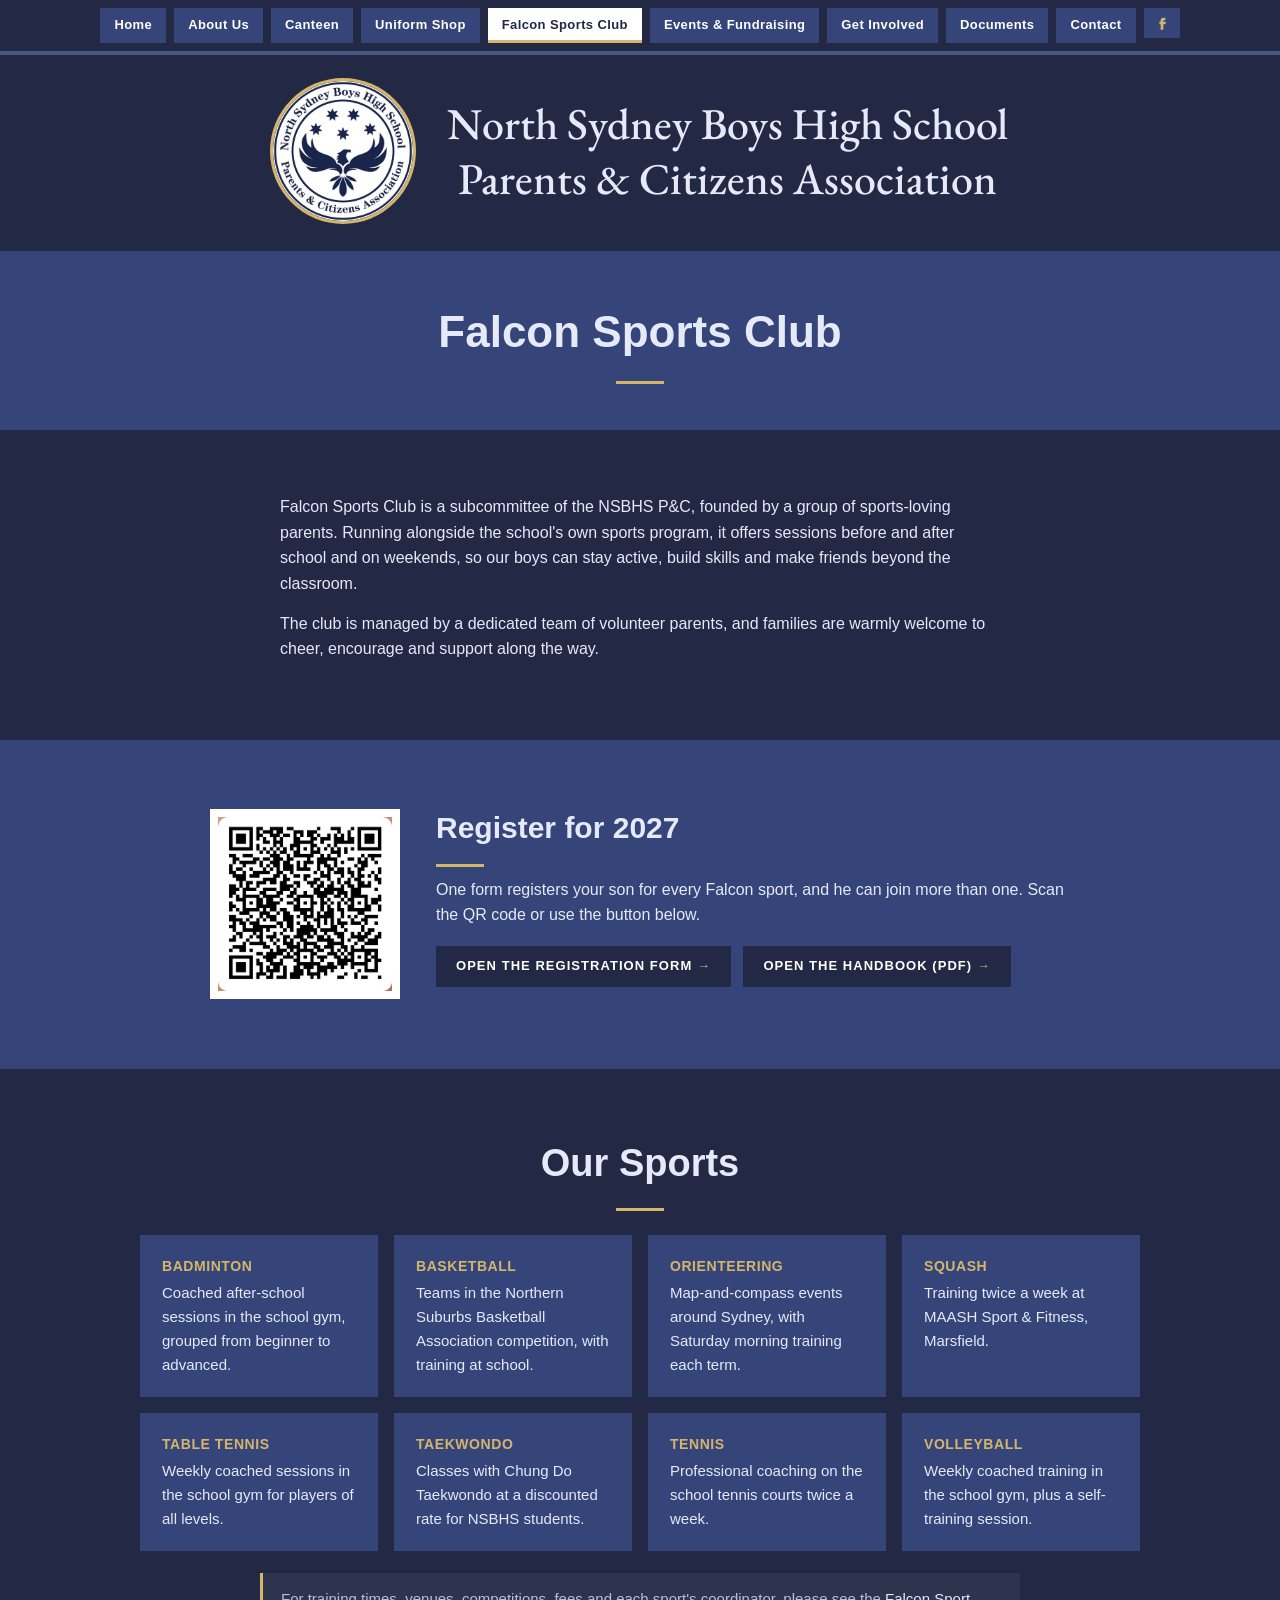
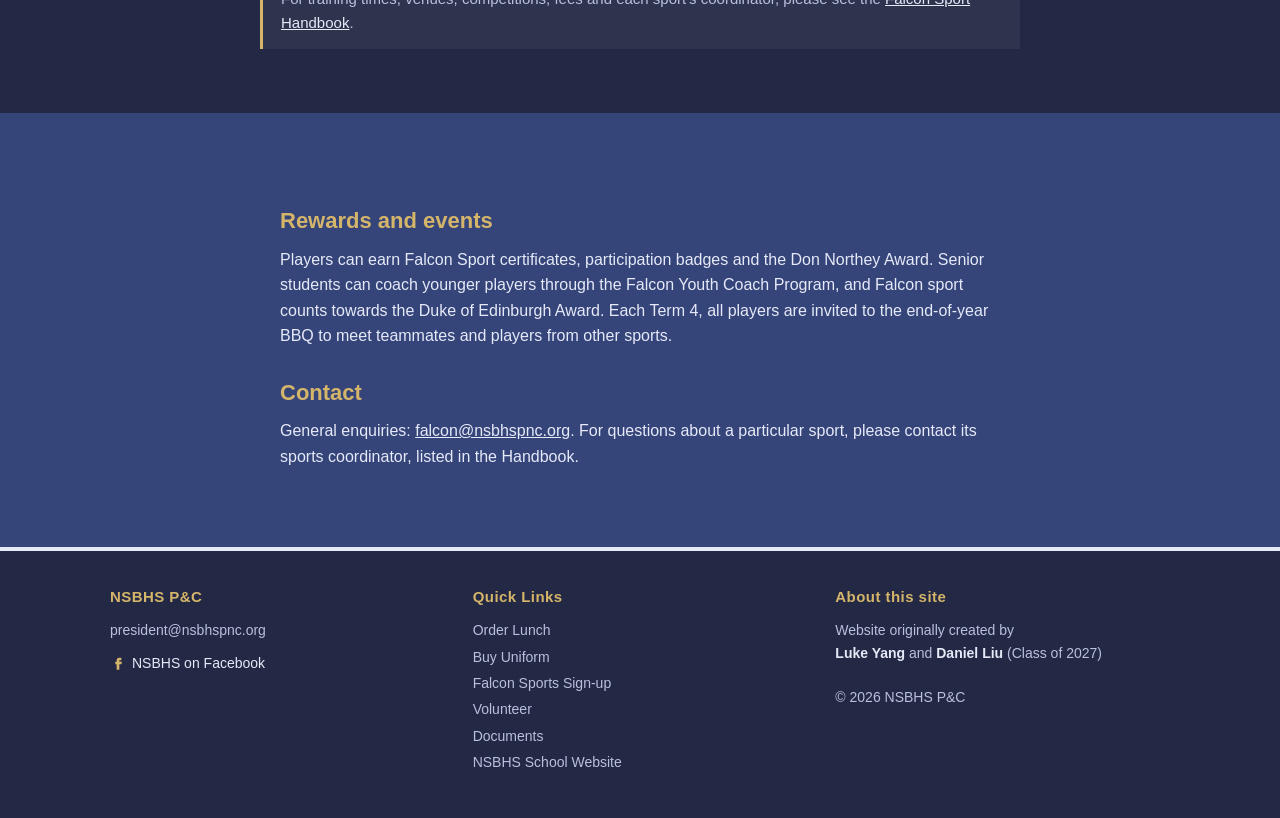
<file: falcon-sports-club.html>
<!DOCTYPE html>
<html lang="en">
<head>
<meta charset="utf-8">
<meta name="viewport" content="width=device-width, initial-scale=1">
<title>Falcon Sports Club – NSBHS P&amp;C</title>
<meta name="description" content="Falcon Sports Club: extracurricular sport for NSBHS boys. Register and download the Falcon Sport Handbook.">
<link rel="icon" href="assets/img/favicon.png">
<link rel="preconnect" href="https://fonts.googleapis.com">
<link href="https://fonts.googleapis.com/css2?family=EB+Garamond:wght@500&display=swap" rel="stylesheet">
<link rel="stylesheet" href="assets/css/site.css">
</head>
<body>
<nav class="top">
  <input type="checkbox" id="menu-toggle" hidden>
  <label for="menu-toggle" class="menu-btn">☰ Menu</label>
  <ul><li><a href="index.html">Home</a></li><li><a href="about.html">About Us</a></li><li><a href="canteen.html">Canteen</a></li><li><a href="uniform-shop.html">Uniform Shop</a></li><li class="on"><a href="falcon-sports-club.html">Falcon Sports Club</a></li><li><a href="events-fundraising.html">Events &amp; Fundraising</a></li><li><a href="get-involved.html">Get Involved</a></li><li><a href="documents.html">Documents</a></li><li><a href="contact.html">Contact</a></li><li class="fb"><a href="#" title="NSBHS on Facebook" aria-label="NSBHS on Facebook"><svg viewBox="0 0 24 24" aria-hidden="true"><path d="M14 8h3V4h-3a4 4 0 0 0-4 4v2H8v4h2v8h4v-8h3l1-4h-4V8z"/></svg></a></li></ul>
</nav>
<header class="site">
  <div class="wrap">
    <img src="assets/img/pnc-logo.png" alt="NSBHS P&amp;C logo">
    <div class="name">North Sydney Boys High School<br>Parents &amp; Citizens Association</div>
  </div>
</header>
<section class="pagehead"><div class="wrap"><h1>Falcon Sports Club</h1></div></section>
<section class="sec"><div class="wrap prose">
  <p>Falcon Sports Club is a subcommittee of the NSBHS P&amp;C, founded by a group of sports-loving parents. Running alongside the school's own sports program, it offers sessions before and after school and on weekends, so our boys can stay active, build skills and make friends beyond the classroom.</p>
  <p>The club is managed by a dedicated team of volunteer parents, and families are warmly welcome to cheer, encourage and support along the way.</p>
</div></section>
<section class="sec alt"><div class="wrap register">
  <img src="assets/img/falcon-registration-qr.png" alt="QR code for the Falcon Sports Club registration form">
  <div>
    <h2>Register for 2027</h2>
    <p>One form registers your son for every Falcon sport, and he can join more than one. Scan the QR code or use the button below.</p>
    <p class="btns"><a class="btn" href="https://forms.cloud.microsoft/Pages/ResponsePage.aspx?id=8bCjZ79y_EagOV5fLZDkb6GQmjfZiqxEmAINect-b_RUNFk4SVRFS1ZUR1pDNzcwWkJHSllQMk1ZWi4u&amp;origin=QRCode">OPEN THE REGISTRATION FORM</a> <a class="btn" href="assets/docs/Falcon_Sport_Handbook_2027.pdf" target="_blank" rel="noopener">OPEN THE HANDBOOK (PDF)</a></p>
  </div>
</div></section>
<section class="sec"><div class="wrap">
  <h2>Our Sports</h2>
  <div class="facts sports"><div><b>Badminton</b>Coached after-school sessions in the school gym, grouped from beginner to advanced.</div><div><b>Basketball</b>Teams in the Northern Suburbs Basketball Association competition, with training at school.</div><div><b>Orienteering</b>Map-and-compass events around Sydney, with Saturday morning training each term.</div><div><b>Squash</b>Training twice a week at MAASH Sport &amp; Fitness, Marsfield.</div><div><b>Table Tennis</b>Weekly coached sessions in the school gym for players of all levels.</div><div><b>Taekwondo</b>Classes with Chung Do Taekwondo at a discounted rate for NSBHS students.</div><div><b>Tennis</b>Professional coaching on the school tennis courts twice a week.</div><div><b>Volleyball</b>Weekly coached training in the school gym, plus a self-training session.</div></div>
  <p class="note">For training times, venues, competitions, fees and each sport's coordinator, please see the <a href="assets/docs/Falcon_Sport_Handbook_2027.pdf" target="_blank" rel="noopener">Falcon Sport Handbook</a>.</p>
</div></section>
<section class="sec alt"><div class="wrap prose">
  <h3>Rewards and events</h3>
  <p>Players can earn Falcon Sport certificates, participation badges and the Don Northey Award. Senior students can coach younger players through the Falcon Youth Coach Program, and Falcon sport counts towards the Duke of Edinburgh Award. Each Term 4, all players are invited to the end-of-year BBQ to meet teammates and players from other sports.</p>
  <h3>Contact</h3>
  <p>General enquiries: <a href="mailto:falcon@nsbhspnc.org">falcon@nsbhspnc.org</a>. For questions about a particular sport, please contact its sports coordinator, listed in the Handbook.</p>
</div></section>
<footer class="site">
  <div class="wrap fgrid">
    <div>
      <b class="fh">NSBHS P&amp;C</b>
      <a class="mail" href="mailto:president@nsbhspnc.org">president@nsbhspnc.org</a><br>
      <a class="fbl" href="#"><svg viewBox="0 0 24 24" aria-hidden="true"><path d="M14 8h3V4h-3a4 4 0 0 0-4 4v2H8v4h2v8h4v-8h3l1-4h-4V8z"/></svg> NSBHS on Facebook</a>
    </div>
    <div>
      <b class="fh">Quick Links</b>
      <ul class="ql">
        <li><a href="https://flexischools.com.au">Order Lunch</a></li>
        <li><a href="uniform-shop.html">Buy Uniform</a></li>
        <li><a href="falcon-sports-club.html">Falcon Sports Sign-up</a></li>
        <li><a href="get-involved.html">Volunteer</a></li>
        <li><a href="documents.html">Documents</a></li>
        <li><a href="https://northsydbo-h.schools.nsw.gov.au">NSBHS School Website</a></li>
      </ul>
    </div>
    <div>
      <b class="fh">About this site</b>
      Website originally created by<br><b>Luke Yang</b> and <b>Daniel Liu</b> (Class of 2027)<br><br>© 2026 NSBHS P&amp;C
    </div>
  </div>
</footer>
</body>
</html>
</file>
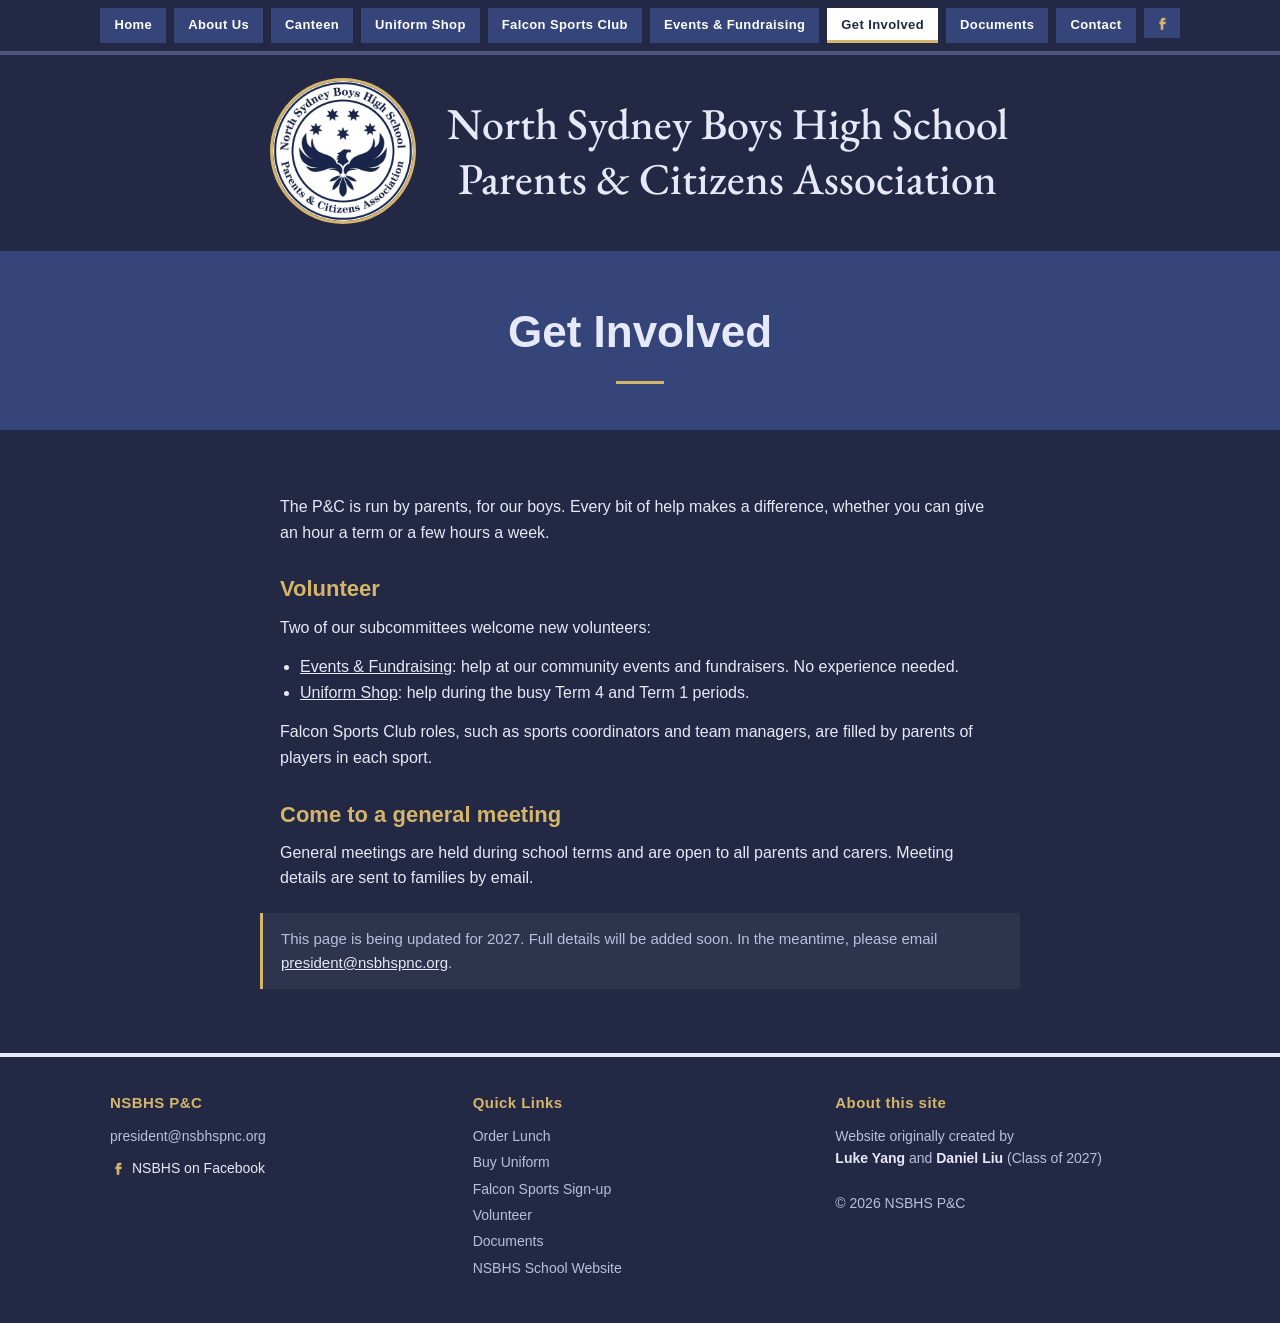
<file: get-involved.html>
<!DOCTYPE html>
<html lang="en">
<head>
<meta charset="utf-8">
<meta name="viewport" content="width=device-width, initial-scale=1">
<title>Get Involved – NSBHS P&amp;C</title>
<meta name="description" content="Volunteer with the P&C and come along to a general meeting.">
<link rel="icon" href="assets/img/favicon.png">
<link rel="preconnect" href="https://fonts.googleapis.com">
<link href="https://fonts.googleapis.com/css2?family=EB+Garamond:wght@500&display=swap" rel="stylesheet">
<link rel="stylesheet" href="assets/css/site.css">
</head>
<body>
<nav class="top">
  <input type="checkbox" id="menu-toggle" hidden>
  <label for="menu-toggle" class="menu-btn">☰ Menu</label>
  <ul><li><a href="index.html">Home</a></li><li><a href="about.html">About Us</a></li><li><a href="canteen.html">Canteen</a></li><li><a href="uniform-shop.html">Uniform Shop</a></li><li><a href="falcon-sports-club.html">Falcon Sports Club</a></li><li><a href="events-fundraising.html">Events &amp; Fundraising</a></li><li class="on"><a href="get-involved.html">Get Involved</a></li><li><a href="documents.html">Documents</a></li><li><a href="contact.html">Contact</a></li><li class="fb"><a href="#" title="NSBHS on Facebook" aria-label="NSBHS on Facebook"><svg viewBox="0 0 24 24" aria-hidden="true"><path d="M14 8h3V4h-3a4 4 0 0 0-4 4v2H8v4h2v8h4v-8h3l1-4h-4V8z"/></svg></a></li></ul>
</nav>
<header class="site">
  <div class="wrap">
    <img src="assets/img/pnc-logo.png" alt="NSBHS P&amp;C logo">
    <div class="name">North Sydney Boys High School<br>Parents &amp; Citizens Association</div>
  </div>
</header>
<section class="pagehead"><div class="wrap"><h1>Get Involved</h1></div></section>
<section class="sec"><div class="wrap prose">
  <p>The P&amp;C is run by parents, for our boys. Every bit of help makes a difference, whether you can give an hour a term or a few hours a week.</p>
  <h3>Volunteer</h3>
  <p>Two of our subcommittees welcome new volunteers:</p>
  <ul>
    <li><a href="events-fundraising.html">Events &amp; Fundraising</a>: help at our community events and fundraisers. No experience needed.</li>
    <li><a href="uniform-shop.html">Uniform Shop</a>: help during the busy Term 4 and Term 1 periods.</li>
  </ul>
  <p>Falcon Sports Club roles, such as sports coordinators and team managers, are filled by parents of players in each sport.</p>
  <h3>Come to a general meeting</h3>
  <p>General meetings are held during school terms and are open to all parents and carers. Meeting details are sent to families by email.</p>
</div><p class="note">This page is being updated for 2027. Full details will be added soon. In the meantime, please email <a href="mailto:president@nsbhspnc.org">president@nsbhspnc.org</a>.</p></section>
<footer class="site">
  <div class="wrap fgrid">
    <div>
      <b class="fh">NSBHS P&amp;C</b>
      <a class="mail" href="mailto:president@nsbhspnc.org">president@nsbhspnc.org</a><br>
      <a class="fbl" href="#"><svg viewBox="0 0 24 24" aria-hidden="true"><path d="M14 8h3V4h-3a4 4 0 0 0-4 4v2H8v4h2v8h4v-8h3l1-4h-4V8z"/></svg> NSBHS on Facebook</a>
    </div>
    <div>
      <b class="fh">Quick Links</b>
      <ul class="ql">
        <li><a href="https://flexischools.com.au">Order Lunch</a></li>
        <li><a href="uniform-shop.html">Buy Uniform</a></li>
        <li><a href="falcon-sports-club.html">Falcon Sports Sign-up</a></li>
        <li><a href="get-involved.html">Volunteer</a></li>
        <li><a href="documents.html">Documents</a></li>
        <li><a href="https://northsydbo-h.schools.nsw.gov.au">NSBHS School Website</a></li>
      </ul>
    </div>
    <div>
      <b class="fh">About this site</b>
      Website originally created by<br><b>Luke Yang</b> and <b>Daniel Liu</b> (Class of 2027)<br><br>© 2026 NSBHS P&amp;C
    </div>
  </div>
</footer>
</body>
</html>
</file>
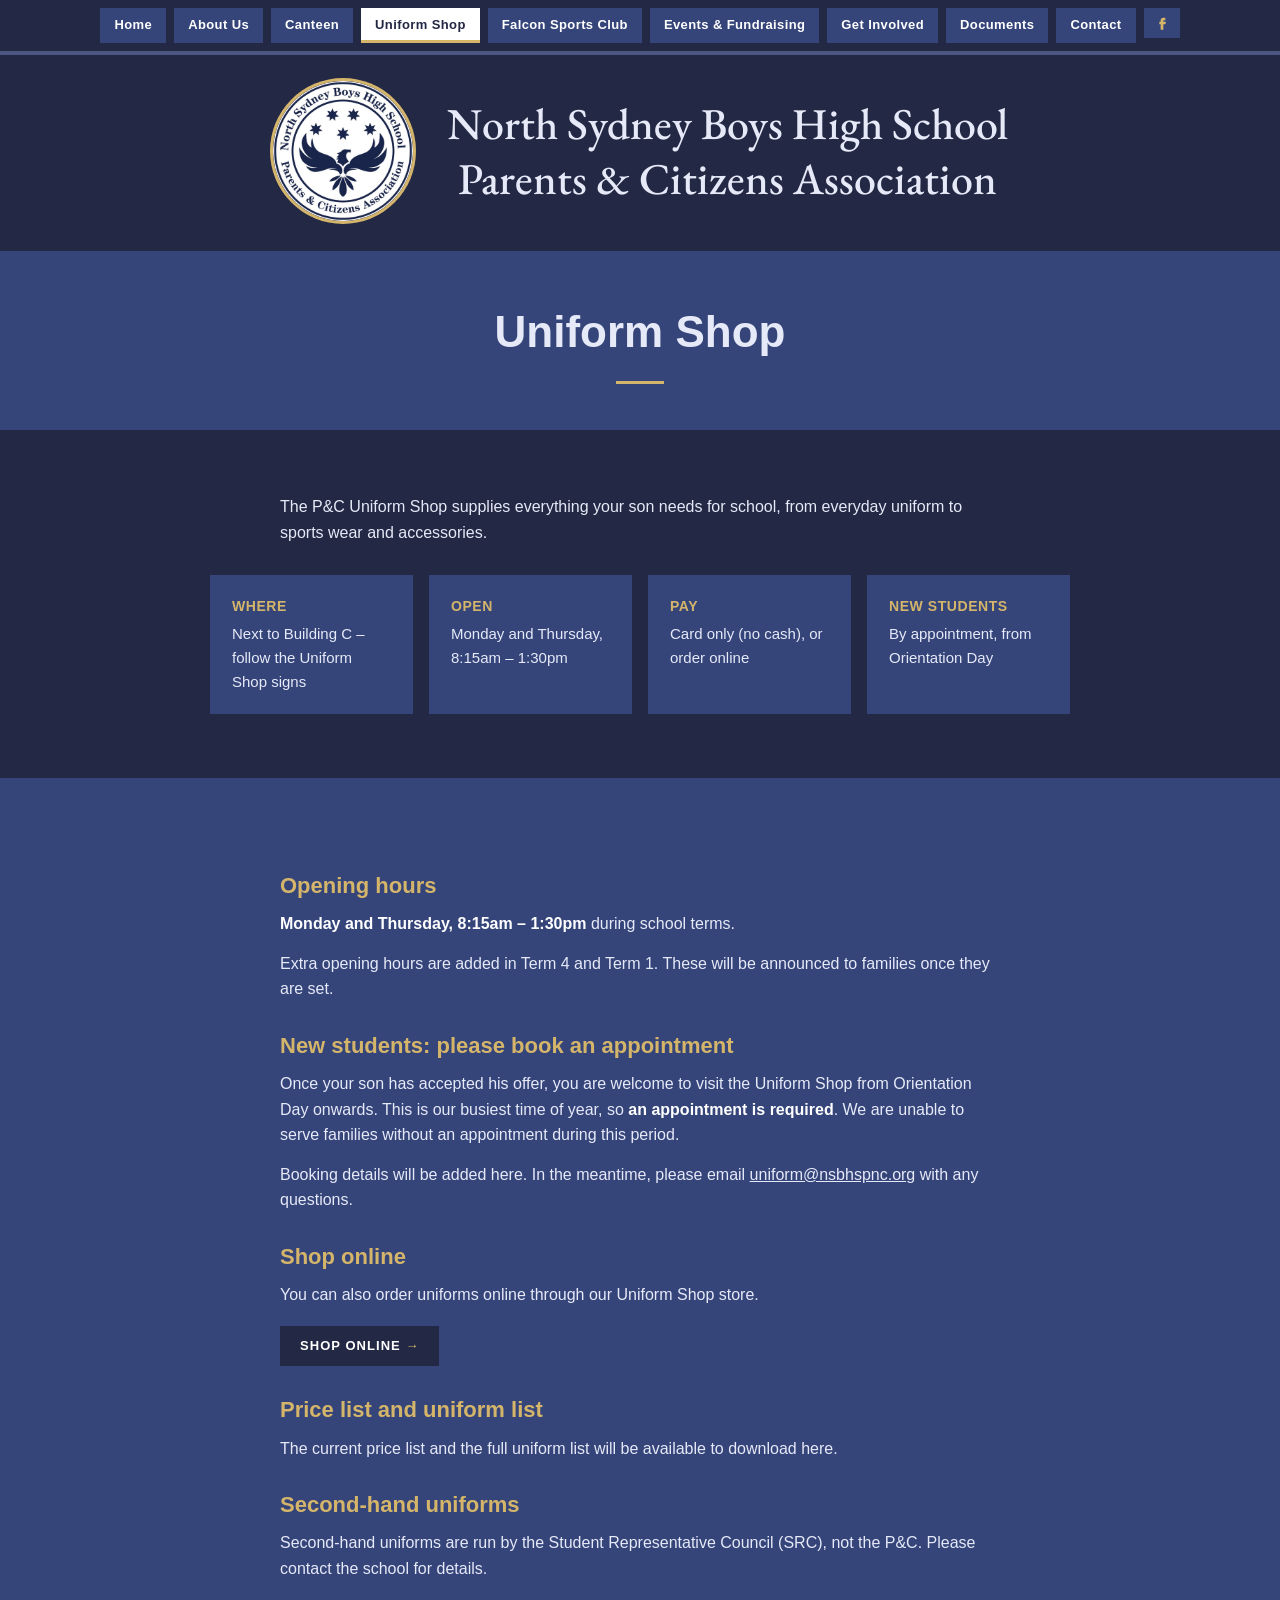
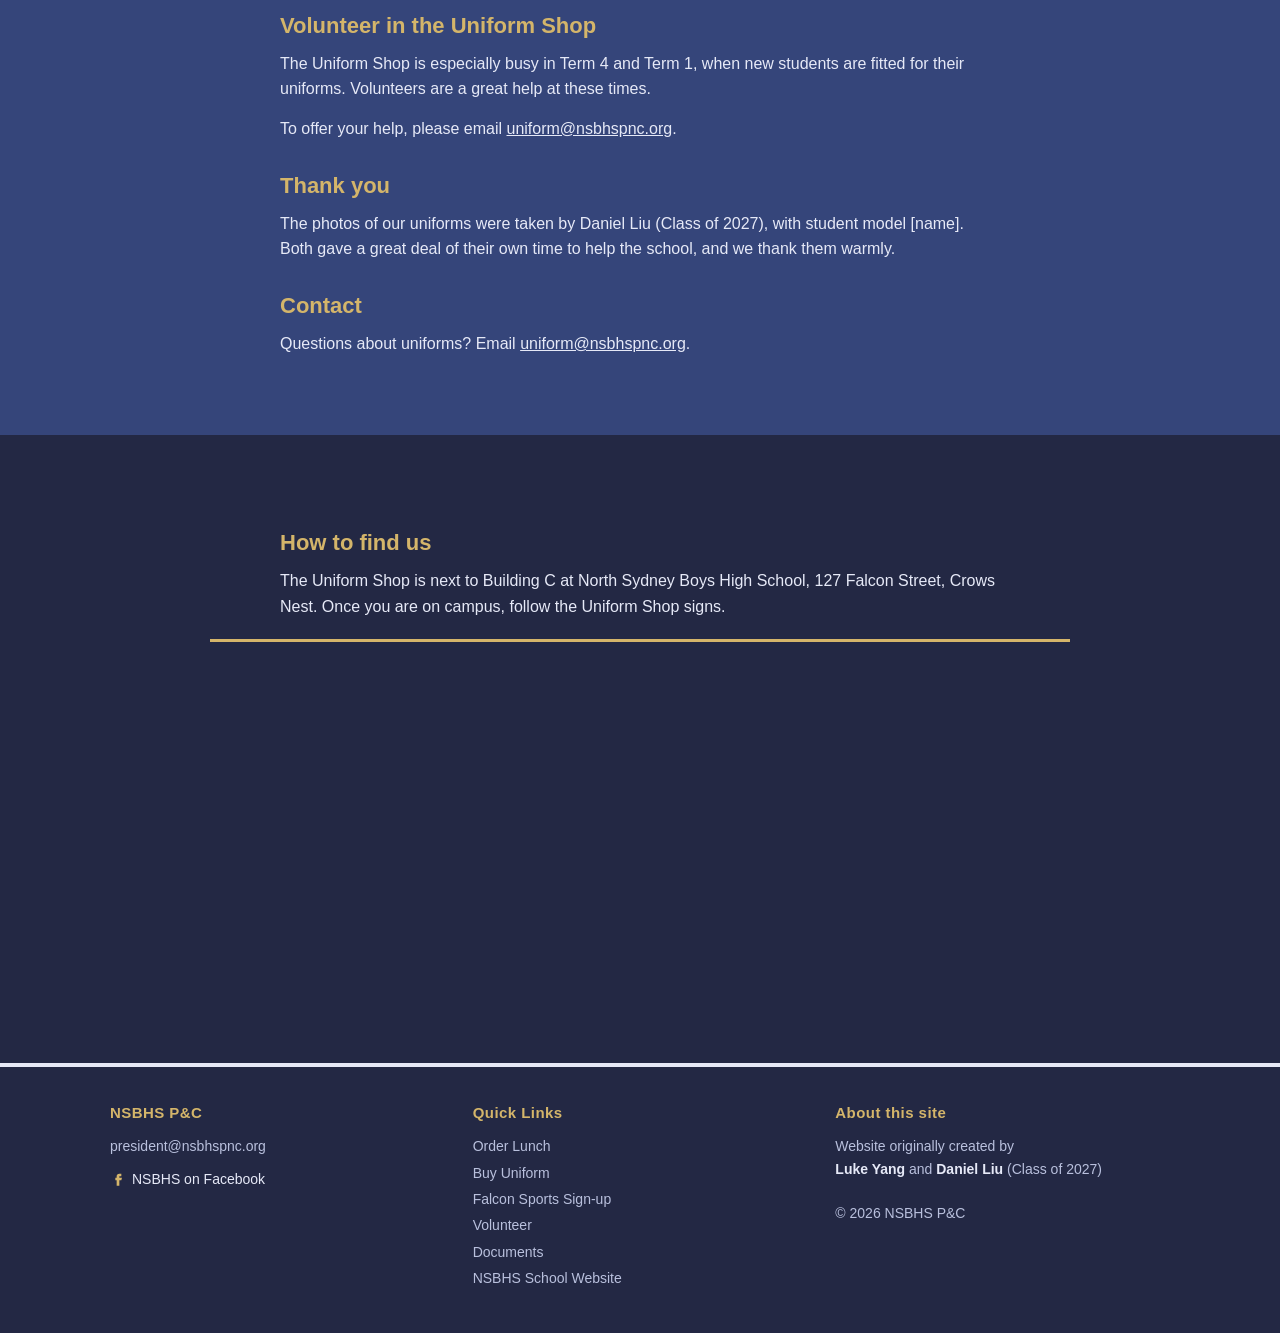
<file: uniform-shop.html>
<!DOCTYPE html>
<html lang="en">
<head>
<meta charset="utf-8">
<meta name="viewport" content="width=device-width, initial-scale=1">
<title>Uniform Shop – NSBHS P&amp;C</title>
<meta name="description" content="The NSBHS Uniform Shop: opening hours, appointments for new students, online orders and price list.">
<link rel="icon" href="assets/img/favicon.png">
<link rel="preconnect" href="https://fonts.googleapis.com">
<link href="https://fonts.googleapis.com/css2?family=EB+Garamond:wght@500&display=swap" rel="stylesheet">
<link rel="stylesheet" href="assets/css/site.css">
</head>
<body>
<nav class="top">
  <input type="checkbox" id="menu-toggle" hidden>
  <label for="menu-toggle" class="menu-btn">☰ Menu</label>
  <ul><li><a href="index.html">Home</a></li><li><a href="about.html">About Us</a></li><li><a href="canteen.html">Canteen</a></li><li class="on"><a href="uniform-shop.html">Uniform Shop</a></li><li><a href="falcon-sports-club.html">Falcon Sports Club</a></li><li><a href="events-fundraising.html">Events &amp; Fundraising</a></li><li><a href="get-involved.html">Get Involved</a></li><li><a href="documents.html">Documents</a></li><li><a href="contact.html">Contact</a></li><li class="fb"><a href="#" title="NSBHS on Facebook" aria-label="NSBHS on Facebook"><svg viewBox="0 0 24 24" aria-hidden="true"><path d="M14 8h3V4h-3a4 4 0 0 0-4 4v2H8v4h2v8h4v-8h3l1-4h-4V8z"/></svg></a></li></ul>
</nav>
<header class="site">
  <div class="wrap">
    <img src="assets/img/pnc-logo.png" alt="NSBHS P&amp;C logo">
    <div class="name">North Sydney Boys High School<br>Parents &amp; Citizens Association</div>
  </div>
</header>
<section class="pagehead"><div class="wrap"><h1>Uniform Shop</h1></div></section>
<section class="sec"><div class="wrap prose">
  <p>The P&amp;C Uniform Shop supplies everything your son needs for school, from everyday uniform to sports wear and accessories.</p>
</div>
<div class="wrap facts">
  <div><b>Where</b>Next to Building C – follow the Uniform Shop signs</div>
  <div><b>Open</b>Monday and Thursday, 8:15am – 1:30pm</div>
  <div><b>Pay</b>Card only (no cash), or order online</div>
  <div><b>New students</b>By appointment, from Orientation Day</div>
</div></section>
<section class="sec alt"><div class="wrap prose">
  <h3>Opening hours</h3>
  <p><strong>Monday and Thursday, 8:15am – 1:30pm</strong> during school terms.</p>
  <p>Extra opening hours are added in Term 4 and Term 1. These will be announced to families once they are set.</p>
  <h3>New students: please book an appointment</h3>
  <p>Once your son has accepted his offer, you are welcome to visit the Uniform Shop from Orientation Day onwards. This is our busiest time of year, so <strong>an appointment is required</strong>. We are unable to serve families without an appointment during this period.</p>
  <p>Booking details will be added here. <!-- TODO: how to book --> In the meantime, please email <a href="mailto:uniform@nsbhspnc.org">uniform@nsbhspnc.org</a> with any questions.</p>
  <h3>Shop online</h3>
  <p>You can also order uniforms online through our Uniform Shop store.</p>
  <p><a class="btn" href="#">SHOP ONLINE</a><!-- TODO: Shopify store link --></p>
  <h3>Price list and uniform list</h3>
  <p>The current price list and the full uniform list will be available to download here. <!-- TODO: PDF files --></p>
  <h3>Second-hand uniforms</h3>
  <p>Second-hand uniforms are run by the Student Representative Council (SRC), not the P&amp;C. Please contact the school for details.</p>
  <h3>Volunteer in the Uniform Shop</h3>
  <p>The Uniform Shop is especially busy in Term 4 and Term 1, when new students are fitted for their uniforms. Volunteers are a great help at these times.</p>
  <p>To offer your help, please email <a href="mailto:uniform@nsbhspnc.org">uniform@nsbhspnc.org</a>.</p>
  <h3>Thank you</h3>
  <p>The photos of our uniforms were taken by Daniel Liu (Class of 2027), with student model [name]. <!-- TODO: model name(s), with consent --> Both gave a great deal of their own time to help the school, and we thank them warmly.</p>
  <h3>Contact</h3>
  <p>Questions about uniforms? Email <a href="mailto:uniform@nsbhspnc.org">uniform@nsbhspnc.org</a>.</p>
</div></section>
<section class="sec"><div class="wrap prose">
  <h3>How to find us</h3>
  <p>The Uniform Shop is next to Building C at North Sydney Boys High School, 127 Falcon Street, Crows Nest. Once you are on campus, follow the Uniform Shop signs.</p>
</div><div class="wrap map"><iframe title="Map of North Sydney Boys High School" src="https://www.google.com/maps?q=North+Sydney+Boys+High+School,+127+Falcon+St,+Crows+Nest+NSW+2065&amp;output=embed" loading="lazy" referrerpolicy="no-referrer-when-downgrade"></iframe></div></section>
<footer class="site">
  <div class="wrap fgrid">
    <div>
      <b class="fh">NSBHS P&amp;C</b>
      <a class="mail" href="mailto:president@nsbhspnc.org">president@nsbhspnc.org</a><br>
      <a class="fbl" href="#"><svg viewBox="0 0 24 24" aria-hidden="true"><path d="M14 8h3V4h-3a4 4 0 0 0-4 4v2H8v4h2v8h4v-8h3l1-4h-4V8z"/></svg> NSBHS on Facebook</a>
    </div>
    <div>
      <b class="fh">Quick Links</b>
      <ul class="ql">
        <li><a href="https://flexischools.com.au">Order Lunch</a></li>
        <li><a href="uniform-shop.html">Buy Uniform</a></li>
        <li><a href="falcon-sports-club.html">Falcon Sports Sign-up</a></li>
        <li><a href="get-involved.html">Volunteer</a></li>
        <li><a href="documents.html">Documents</a></li>
        <li><a href="https://northsydbo-h.schools.nsw.gov.au">NSBHS School Website</a></li>
      </ul>
    </div>
    <div>
      <b class="fh">About this site</b>
      Website originally created by<br><b>Luke Yang</b> and <b>Daniel Liu</b> (Class of 2027)<br><br>© 2026 NSBHS P&amp;C
    </div>
  </div>
</footer>
</body>
</html>
</file>
<file: assets/css/site.css>
/* NSBHS P&C website – shared styles
   Colours: navy #232844 · blue #35457a · light text #e6e9f7 · gold #d4b56a (small accents only) */
:root{
  --navy:#232844;
  --blue:#35457a;
  --blue-lt:#4a5d9c;
  --ink:#e6e9f7;
  --muted:#b9c0dd;
  --gold:#d4b56a;
}
*{box-sizing:border-box;margin:0;padding:0}
html{scroll-behavior:smooth}
body{background:var(--navy);color:var(--ink);font-family:"Helvetica Neue",Helvetica,Arial,sans-serif;line-height:1.6}
a{color:inherit;text-decoration:none}
img{max-width:100%}
.wrap{max-width:1100px;margin:0 auto;padding:0 20px}

/* Menu */
nav.top{background:var(--navy);border-bottom:4px solid #4b5683;padding:8px 0;position:relative}
nav.top ul{list-style:none;display:flex;flex-wrap:wrap;justify-content:center;gap:8px}
nav.top li a{display:block;background:var(--blue);color:#fff;font-weight:700;font-size:13px;letter-spacing:.03em;padding:7px 14px}
nav.top li a:hover{background:var(--blue-lt);box-shadow:inset 0 -3px 0 var(--gold)}
nav.top li.on a{background:#fff;color:var(--navy);box-shadow:inset 0 -3px 0 var(--gold)}
nav.top li.fb a{padding:7px 10px;display:flex;align-items:center}
nav.top li.fb svg{width:16px;height:16px;fill:var(--gold)}
#menu-toggle,.menu-btn{display:none}

/* Header */
header.site{padding:26px 0 30px}
header.site .wrap{display:flex;align-items:center;justify-content:center;gap:34px}
header.site img{width:140px;height:auto;border-radius:50%;box-shadow:0 0 0 3px var(--gold)}
header.site .name{font-family:"EB Garamond",Georgia,"Times New Roman",serif;font-weight:500;font-size:44px;line-height:1.25;text-align:center}

/* Hero */
.hero img{display:block;width:100%;height:auto}
.pagehead{background:var(--blue);padding:46px 0;text-align:center}
.pagehead h1{font-size:44px}
.pagehead h1::after,.sec h2::after{content:"";display:block;width:48px;height:3px;background:var(--gold);margin:14px auto 0}

/* Sections */
.sec{padding:64px 0}
.sec.alt{background:var(--blue)}
.sec h2{text-align:center;font-size:38px;margin-bottom:24px}
.sec .lead{max-width:760px;margin:0 auto;text-align:center;font-size:17px}
.sec .lead + .lead{margin-top:14px}
.prose{max-width:760px;margin:0 auto;font-size:16px}
.prose p{margin-bottom:14px}
.prose h3{font-size:22px;margin:26px 0 8px;color:var(--gold)}
.prose ul{margin:0 0 14px 20px}
.prose a{text-decoration:underline}
.note{max-width:760px;margin:22px auto 0;padding:14px 18px;border-left:3px solid var(--gold);background:rgba(255,255,255,.05);font-size:15px;color:var(--muted)}

/* Fact boxes */
.facts{display:grid;grid-template-columns:repeat(auto-fit,minmax(200px,1fr));gap:16px;max-width:900px;margin-top:30px}
.facts div{background:var(--blue);padding:20px 22px;font-size:15px}
.facts b{display:block;color:var(--gold);font-size:14px;letter-spacing:.04em;margin-bottom:4px;text-transform:uppercase}
.prose .btn{text-decoration:none;margin-top:4px}
.prose strong{color:#fff}

/* Subcommittee cards + quick column */
.sublayout{display:grid;grid-template-columns:1fr 280px;gap:22px;align-items:start}
.sgrid{display:grid;grid-template-columns:repeat(2,1fr);gap:18px}
.card{background:var(--navy);padding:28px 26px 24px;display:flex;flex-direction:column}
.card h3{font-size:22px;margin-bottom:8px;position:relative;padding-top:14px}
.card h3::before{content:"";position:absolute;top:0;left:0;width:28px;height:3px;background:var(--gold)}
.card p{font-size:15px;flex:1;margin-bottom:18px}
.btn{display:inline-block;align-self:flex-start;background:var(--blue);color:#fff;font-size:13px;font-weight:700;letter-spacing:.08em;padding:10px 20px}
.btn:hover{background:var(--blue-lt)}
.btn::after{content:" →";color:var(--gold)}
.quick{background:var(--navy);padding:22px 18px}
.quick h3{font-size:22px;margin-bottom:14px;color:var(--gold)}
.qbtn{display:flex;align-items:center;gap:14px;padding:14px 12px;border-bottom:1px solid #3a4168;transition:background .15s}
.qbtn:last-child{border-bottom:0}
.qbtn:hover{background:var(--blue)}
.qbtn svg{width:34px;height:34px;flex:none;stroke:var(--gold);fill:none;stroke-width:1.6}
.qbtn b{display:block;font-size:16px}
.qbtn span{font-size:13px;color:var(--muted)}

/* Footer */
footer.site{border-top:4px solid var(--ink);padding:34px 0 40px;font-size:14px;color:var(--muted)}
.fgrid{display:grid;grid-template-columns:repeat(3,1fr);gap:28px}
footer.site b{color:var(--ink);font-weight:600}
.fh{display:block;font-size:15px;margin-bottom:10px;letter-spacing:.03em;color:var(--gold)!important}
.ql{list-style:none}
.ql li{margin-bottom:4px}
.ql a:hover,.fbl:hover,footer.site a.mail:hover{color:#fff;text-decoration:underline}
.fbl{display:inline-flex;align-items:center;gap:6px;margin-top:10px;color:var(--ink)}
.fbl svg{width:16px;height:16px;fill:var(--gold)}

@media (max-width:860px){
  header.site .wrap{flex-direction:column;gap:12px}
  header.site img{width:110px}
  header.site .name{font-size:26px}
  .menu-btn{display:block;margin:0 auto;background:var(--blue);color:#fff;font-weight:700;font-size:14px;padding:8px 18px;cursor:pointer;width:max-content}
  nav.top ul{display:none;flex-direction:column;align-items:stretch;padding:10px 20px 4px}
  #menu-toggle:checked ~ ul{display:flex}
  nav.top li a{text-align:center}
  nav.top li.fb a{justify-content:center}
  .sublayout,.sgrid,.fgrid,.facts{grid-template-columns:1fr}
  .sec h2,.pagehead h1{font-size:30px}
}

.sec.alt .btn{background:var(--navy)}
.sec.alt .btn:hover{background:#151931}

/* Map */
.map{max-width:900px;margin-top:20px}
.map iframe{display:block;width:100%;height:360px;border:0;border-top:3px solid var(--gold)}

/* Falcon registration block */
.register{display:flex;gap:36px;align-items:center;max-width:900px}
.register img{width:190px;height:190px;background:#fff;padding:8px;flex:none}
.register h2{text-align:left;font-size:30px;margin-bottom:10px}
.register h2::after{margin:12px 0 0}
.register p{margin-bottom:14px}
.btns .btn{margin:4px 8px 4px 0}
.sports{margin:0 auto;max-width:1000px}
.sports div{background:var(--blue)}
.note a{text-decoration:underline;color:var(--ink)}
@media (max-width:860px){.register{flex-direction:column;text-align:center}.register h2{text-align:center}.register h2::after{margin:12px auto 0}}

/* Event cards */
.evgrid{display:grid;gap:20px;max-width:1100px;margin:0 auto}
.evgrid.three{grid-template-columns:repeat(3,1fr)}
.evgrid.two{grid-template-columns:repeat(2,1fr);max-width:760px}
.sec.alt .ev{background:var(--navy)}
.ev .evbody{flex:1;display:flex;flex-direction:column}
.ev .evbody .btn{margin-top:auto}
.ev .evbody p:has(.btn){margin-top:auto;padding-top:10px}
.sec.alt .ev svg > rect:first-child{fill:#232844}
.ev .btn{background:var(--navy)}
.sec.alt .ev .btn{background:var(--blue)}
.ev .meta{flex-wrap:nowrap}
.ev .meta span{white-space:nowrap}
.ev{background:var(--blue);display:flex;flex-direction:column}
.ev svg{display:block;width:100%;height:auto}
.evbody{padding:20px 24px 24px}
.ev h3{font-size:22px;margin-bottom:6px}
.ev .meta{display:flex;flex-wrap:wrap;gap:8px;margin-bottom:10px}
.ev .meta span{font-size:12px;font-weight:700;letter-spacing:.05em;text-transform:uppercase;color:var(--navy);background:var(--gold);padding:3px 8px}
.ev .meta span+span{background:transparent;color:var(--gold);border:1px solid var(--gold)}
.ev p{font-size:15px}
@media (max-width:860px){.evgrid.three,.evgrid.two{grid-template-columns:1fr}}
</file>
